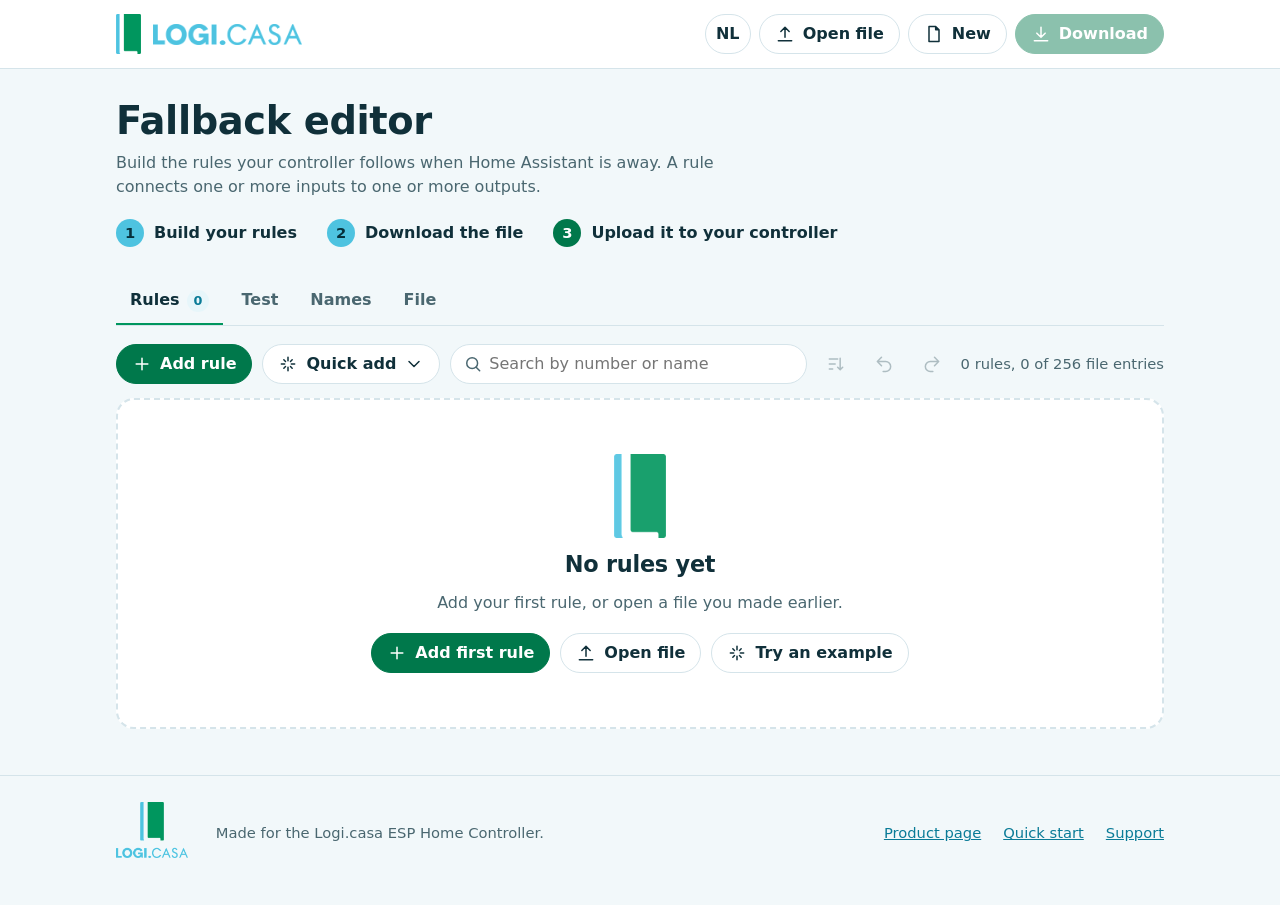
<file: docs/index.html>
<!doctype html>
<html lang="en">
<head>
<meta charset="utf-8">
<meta name="viewport" content="width=device-width, initial-scale=1">
<meta name="color-scheme" content="light dark">
<meta name="theme-color" content="#4EC3E0">
<meta name="description" content="Build the offline fallback rules for your Logi.casa ESP Home Controller: choose which input switches which output, then download the file.">
<title>Fallback editor – Logi.casa</title>
<link rel="icon" type="image/png" href="[data-uri]">
<style>
:root{
  --blue:#4EC3E0; --green:#00965E;
  --blue-strong:#0A7B97; --green-strong:#00784B; --on-strong:#fff;
  --blue-ink:#0A7B97; --green-ink:#007A4D;
  --blue-tint:#E7F6FA; --green-tint:#E5F5EE;
  --ink:#10303A; --ink-2:#4A6770; --line:#D5E4EA; --bg:#F2F8FA; --surface:#fff;
  --warn:#8A5300; --warn-tint:#FFF3DC; --err:#B42525; --err-tint:#FDEAEA;
  --shadow:0 1px 2px rgba(16,48,58,.06),0 6px 20px rgba(16,48,58,.05);
  --radius:18px;
  --font:"Futura","Futura PT","Century Gothic","Avenir Next","Avenir","Trebuchet MS",system-ui,-apple-system,"Segoe UI",sans-serif;
}
@media (prefers-color-scheme:dark){
  :root{
    --blue-strong:#4EC3E0; --green-strong:#2FBF86; --on-strong:#04222B;
    --blue-ink:#7FD6EC; --green-ink:#5BD8A6;
    --blue-tint:#0F2E38; --green-tint:#0B2D24;
    --ink:#E7F4F7; --ink-2:#9CB8C1; --line:#25444D; --bg:#0A171C; --surface:#10252C;
    --warn:#F2B654; --warn-tint:#33260C; --err:#FF8E8E; --err-tint:#3A1616;
    --shadow:0 1px 2px rgba(0,0,0,.4),0 6px 20px rgba(0,0,0,.25);
  }
}
*{box-sizing:border-box}
[hidden]{display:none!important}
html{-webkit-text-size-adjust:100%;scroll-padding-top:84px}
body{margin:0;background:var(--bg);color:var(--ink);font-family:var(--font);font-size:16px;line-height:1.5}
h1,h2,h3,p{margin:0}
h1,h2,h3{line-height:1.15;letter-spacing:-.01em}
button,input,select{font:inherit;color:inherit}
a{color:var(--blue-ink)}
.wrap{max-width:1080px;margin:0 auto;padding:0 16px}
.ic{width:1.25em;height:1.25em;fill:none;stroke:currentColor;stroke-width:1.8;stroke-linecap:round;stroke-linejoin:round;flex:none}
:focus-visible{outline:3px solid var(--blue);outline-offset:2px;border-radius:8px}

/* header */
.top{position:sticky;top:0;z-index:30;background:var(--surface);border-bottom:1px solid var(--line)}
.top .wrap{display:flex;align-items:center;gap:8px;min-height:68px}
.brand{display:flex;align-items:center;gap:12px;margin-right:auto;text-decoration:none}
.brand .mark{height:40px;width:auto;display:block}
.brand .word{height:21px;width:auto;display:block}
.btn{display:inline-flex;align-items:center;justify-content:center;gap:8px;min-height:40px;padding:0 15px;border:1.5px solid var(--line);border-radius:999px;background:var(--surface);color:var(--ink);font-weight:600;cursor:pointer;text-decoration:none;transition:border-color .15s,background-color .15s}
.btn:hover{border-color:var(--blue)}
.btn.primary{background:var(--green-strong);border-color:var(--green-strong);color:var(--on-strong)}
.btn.primary:hover{filter:brightness(1.08)}
.btn[disabled],.btn[aria-disabled=true]{opacity:.45;cursor:not-allowed;filter:none}
.btn.small{min-height:34px;padding:0 12px;font-size:.92rem}
.lang{min-width:46px;padding:0 10px}

/* intro */
.intro{padding:30px 0 6px}
.intro h1{font-size:clamp(1.75rem,3.4vw,2.4rem);font-weight:700}
.intro p{max-width:62ch;color:var(--ink-2);margin-top:8px}
.steps{display:flex;flex-wrap:wrap;gap:10px 30px;list-style:none;margin:20px 0 0;padding:0;counter-reset:s}
.steps li{display:flex;align-items:center;gap:10px;font-weight:600}
.steps li::before{counter-increment:s;content:counter(s);display:grid;place-items:center;width:28px;height:28px;border-radius:50%;background:var(--blue);color:#06303B;font-weight:700;font-size:.92rem}
.steps li:last-child::before{background:var(--green-strong);color:var(--on-strong)}

/* tabs */
.tabs{display:flex;gap:4px;margin:24px 0 18px;border-bottom:1.5px solid var(--line);overflow-x:auto}
.tab{appearance:none;background:none;border:0;padding:11px 14px;font-weight:600;color:var(--ink-2);cursor:pointer;border-bottom:3px solid transparent;margin-bottom:-1.5px;white-space:nowrap}
.tab:hover{color:var(--ink)}
.tab[aria-selected=true]{color:var(--ink);border-bottom-color:var(--green)}
.badge{display:inline-grid;place-items:center;min-width:22px;height:22px;padding:0 7px;border-radius:11px;background:var(--blue-tint);color:var(--blue-ink);font-size:.8rem;margin-left:7px}

/* toolbar */
.toolbar{display:flex;flex-wrap:wrap;align-items:center;gap:10px;margin-bottom:14px}
.toolbar .grow{flex:1 1 220px;min-width:0}
.search{position:relative;display:block}
.search .ic{position:absolute;left:13px;top:50%;transform:translateY(-50%);color:var(--ink-2);pointer-events:none}
.search input{width:100%;min-height:40px;padding:0 14px 0 38px;border-radius:999px;border:1.5px solid var(--line);background:var(--surface)}
.count{color:var(--ink-2);font-size:.92rem;margin-left:auto}
.menu{position:relative}
.menu summary{list-style:none}
.menu summary::-webkit-details-marker{display:none}
.menu-pop{position:absolute;z-index:10;top:calc(100% + 6px);left:0;min-width:300px;max-width:calc(100vw - 32px);background:var(--surface);border:1px solid var(--line);border-radius:14px;box-shadow:var(--shadow);padding:6px}
.menu-pop button{display:block;width:100%;text-align:left;border:0;background:none;padding:10px 12px;border-radius:10px;cursor:pointer}
.menu-pop button:hover{background:var(--bg)}

/* checks */
.checks{margin-bottom:14px;border-radius:14px;border:1px solid var(--line);background:var(--surface);overflow:hidden}
.checks.ok{display:flex;align-items:center;gap:10px;padding:10px 14px;color:var(--green-ink);font-weight:600}
.checks summary{display:flex;align-items:center;gap:10px;padding:11px 14px;cursor:pointer;font-weight:600}
.checks.has-err{border-color:var(--err);background:var(--err-tint)}
.checks.has-warn{border-color:#E0B25A;background:var(--warn-tint)}
.checks.has-err summary{color:var(--err)}
.checks.has-warn summary{color:var(--warn)}
.checks ul{list-style:none;margin:0;padding:0 14px 12px}
.checks li button{border:0;background:none;padding:5px 0;text-align:left;cursor:pointer;color:var(--ink);text-decoration:underline;text-underline-offset:3px}

/* rule cards */
.rules{display:grid;gap:14px}
.rule{background:var(--surface);border:1px solid var(--line);border-radius:var(--radius);padding:10px 14px 14px;display:grid;grid-template-columns:minmax(0,1fr) 44px minmax(0,1fr);box-shadow:var(--shadow)}
.rule.flash{animation:flash 1.2s ease-out}
@keyframes flash{0%{box-shadow:0 0 0 4px var(--blue)}100%{box-shadow:var(--shadow)}}
.rule-top{grid-column:1/-1;display:flex;align-items:center;justify-content:space-between;margin-bottom:6px}
.rule-n{font-weight:700;color:var(--ink-2);font-size:.95rem;padding-left:4px}
.tools{display:flex;gap:2px}
.icon-btn{width:38px;height:38px;display:grid;place-items:center;border-radius:50%;border:0;background:none;color:var(--ink-2);cursor:pointer}
.icon-btn:hover{background:var(--bg);color:var(--ink)}
.half{border-radius:14px;padding:12px 14px 15px;border-left:7px solid;display:flex;flex-direction:column;gap:11px;min-width:0}
.half.in{background:var(--blue-tint);border-color:var(--blue)}
.half.out{background:var(--green-tint);border-color:var(--green)}
.half-h{font-weight:700;color:var(--blue-ink)}
.half.out .half-h{color:var(--green-ink)}
.link{display:grid;place-items:center;color:var(--ink-2)}
.link .ic{width:1.6em;height:1.6em}
.pick{display:flex;align-items:center;justify-content:space-between;gap:10px;width:100%;padding:10px 14px;border:1.5px solid var(--line);border-radius:12px;background:var(--surface);cursor:pointer;text-align:left}
.in .pick:hover{border-color:var(--blue)}
.out .pick:hover{border-color:var(--green)}
.pick-text{display:flex;flex-direction:column;min-width:0}
.pick-text b{font-size:1.05rem}
.pick-text small{color:var(--ink-2);overflow:hidden;text-overflow:ellipsis;white-space:nowrap}
.seg{display:flex;flex-wrap:wrap;gap:6px}
.seg-btn{display:inline-flex;align-items:center;gap:7px;padding:8px 12px;border-radius:11px;border:1.5px solid var(--line);background:var(--surface);cursor:pointer;font-size:.93rem;font-weight:600;line-height:1.2}
.in .seg-btn:hover{border-color:var(--blue)}
.out .seg-btn:hover{border-color:var(--green)}
.in .seg-btn[aria-pressed=true]{background:var(--blue-strong);border-color:var(--blue-strong);color:var(--on-strong)}
.out .seg-btn[aria-pressed=true]{background:var(--green-strong);border-color:var(--green-strong);color:var(--on-strong)}
.hint{color:var(--ink-2);font-size:.9rem;max-width:46ch}
.dur{display:flex;align-items:center;gap:8px;flex-wrap:wrap}
.dur label{display:flex;align-items:center;gap:8px;font-weight:600}
.dur input,.dur select{min-height:40px;border:1.5px solid var(--line);border-radius:10px;background:var(--surface);padding:0 10px}
.dur input{width:96px}
@media(max-width:760px){
  .rule{grid-template-columns:minmax(0,1fr)}
  .link{height:34px}
  .link .ic{transform:rotate(90deg)}
}

/* empty */
.empty{display:grid;justify-items:center;gap:14px;text-align:center;padding:54px 16px;border:2px dashed var(--line);border-radius:var(--radius);background:var(--surface)}
.empty img{height:84px;width:auto;opacity:.9}
.empty h2{font-size:1.4rem}
.empty p{color:var(--ink-2);max-width:42ch}
.empty .row{display:flex;flex-wrap:wrap;gap:10px;justify-content:center;margin-top:4px}

/* panels (names/file/test) */
.panel{background:var(--surface);border:1px solid var(--line);border-radius:var(--radius);padding:18px;box-shadow:var(--shadow)}
.panel h2{font-size:1.25rem;margin-bottom:6px}
.panel > p{color:var(--ink-2);max-width:64ch}
.cols{display:grid;grid-template-columns:1fr 1fr;gap:16px;margin-top:16px}
@media(max-width:820px){.cols{grid-template-columns:1fr}}
.col{border-radius:14px;padding:14px;border-left:7px solid}
.col.in{background:var(--blue-tint);border-color:var(--blue)}
.col.out{background:var(--green-tint);border-color:var(--green)}
.col h3{font-size:1.05rem;margin-bottom:10px}
.col.in h3{color:var(--blue-ink)}
.col.out h3{color:var(--green-ink)}

/* names */
.name-grid{display:grid;gap:8px}
.name-row{display:flex;align-items:center;gap:10px}
.name-n{flex:none;width:34px;text-align:right;font-weight:700;color:var(--ink-2);font-variant-numeric:tabular-nums}
.name-row input{flex:1;min-width:0;min-height:38px;border-radius:10px;border:1.5px solid var(--line);background:var(--surface);padding:0 11px}
.name-row input::placeholder{color:var(--ink-2);opacity:.6}

/* test */
.sim-tiles{display:grid;grid-template-columns:repeat(auto-fill,minmax(150px,1fr));gap:10px}
.sim-in{display:flex;gap:6px}
.sim-btn{flex:1;min-width:0;display:flex;flex-direction:column;align-items:flex-start;gap:2px;padding:11px 12px;border-radius:14px;border:2px solid var(--line);background:var(--surface);cursor:pointer;touch-action:manipulation;user-select:none;-webkit-user-select:none;text-align:left}
.sim-btn b{display:flex;align-items:center;gap:7px}
.sim-btn small{color:var(--ink-2);overflow:hidden;text-overflow:ellipsis;white-space:nowrap;max-width:100%;min-height:1.3em}
.sim-btn[aria-pressed=true]{background:var(--blue-strong);border-color:var(--blue-strong);color:var(--on-strong)}
.sim-btn[aria-pressed=true] small{color:inherit;opacity:.85}
.sim-mode{width:38px;border-radius:12px;border:1.5px solid var(--line);background:var(--surface);color:var(--ink-2);cursor:pointer;display:grid;place-items:center}
.sim-mode[aria-pressed=true]{color:var(--blue-ink);border-color:var(--blue)}
.lamp{display:flex;align-items:center;gap:11px;padding:11px 12px;border-radius:14px;border:2px solid var(--line);background:var(--surface);min-height:66px}
.bulb{flex:none;display:grid;place-items:center;width:40px;height:40px;border-radius:50%;border:2px solid var(--line);color:var(--ink-2);transition:background-color .15s,box-shadow .2s}
.lamp.on{border-color:var(--green)}
.lamp.on .bulb{background:var(--green);border-color:var(--green);color:#fff;box-shadow:0 0 0 6px rgba(0,150,94,.18),0 0 26px rgba(0,150,94,.55)}
.lamp b{display:block}
.lamp small{display:block;color:var(--ink-2);overflow:hidden;text-overflow:ellipsis;white-space:nowrap}
.lamp .timer{color:var(--green-ink);font-weight:600;font-variant-numeric:tabular-nums}
.note{color:var(--ink-2);font-size:.9rem;margin-top:14px}

/* file */
.file-row{display:flex;flex-wrap:wrap;gap:12px;align-items:end;margin:14px 0}
.field{display:grid;gap:5px;font-weight:600}
.field input[type=text]{min-height:40px;border:1.5px solid var(--line);border-radius:10px;background:var(--surface);padding:0 12px;min-width:220px}
.check{display:flex;align-items:center;gap:9px;font-weight:600}
.check input{width:20px;height:20px;accent-color:var(--green-strong)}
pre.code{margin:0;max-height:440px;overflow:auto;background:#0E252C;color:#DDEFF4;border-radius:14px;padding:16px;font:13px/1.55 ui-monospace,SFMono-Regular,Menlo,Consolas,monospace;tab-size:2}
.meta{color:var(--ink-2);font-size:.92rem}

/* dialogs */
dialog{border:0;border-radius:22px;padding:0;width:min(760px,calc(100vw - 24px));max-height:calc(100vh - 32px);background:var(--surface);color:var(--ink);box-shadow:0 24px 70px rgba(0,0,0,.35);overflow:hidden}
dialog[open]{display:flex;flex-direction:column}
dialog::backdrop{background:rgba(6,26,32,.6)}
.dlg-head{display:flex;align-items:center;justify-content:space-between;gap:12px;padding:16px 16px 6px 22px}
.dlg-head h2{font-size:1.3rem}
.dlg-body{padding:6px 22px 22px;overflow:auto}
.dlg-sub{color:var(--ink-2);padding:0 22px 4px}
#picker.in .dlg-head{border-top:7px solid var(--blue)}
#picker.out .dlg-head{border-top:7px solid var(--green)}
.tiles{display:grid;grid-template-columns:repeat(auto-fill,minmax(86px,1fr));gap:8px}
.tile{position:relative;display:flex;flex-direction:column;align-items:flex-start;gap:1px;min-height:62px;padding:8px 10px;border-radius:12px;border:1.5px solid var(--line);background:var(--surface);cursor:pointer;text-align:left}
.tile b{font-size:1.15rem;font-variant-numeric:tabular-nums}
.tile small{color:var(--ink-2);max-width:100%;overflow:hidden;text-overflow:ellipsis;white-space:nowrap;font-size:.78rem}
.in .tile:hover{border-color:var(--blue)}
.out .tile:hover{border-color:var(--green)}
.in .tile[aria-pressed=true]{background:var(--blue-strong);border-color:var(--blue-strong);color:var(--on-strong)}
.out .tile[aria-pressed=true]{background:var(--green-strong);border-color:var(--green-strong);color:var(--on-strong)}
.tile[aria-pressed=true] small{color:inherit}
.tile .used{position:absolute;top:6px;right:7px;font-style:normal;font-size:.72rem;font-weight:700;color:var(--ink-2)}
.tile[aria-pressed=true] .used{color:inherit}
.dl-steps{margin:8px 0 0;padding-left:22px;display:grid;gap:14px}
.ip-row{display:flex;flex-wrap:wrap;gap:10px;margin-top:8px}
.ip-row input{min-height:42px;border:1.5px solid var(--line);border-radius:12px;background:var(--surface);padding:0 12px;width:210px}
.dlg-actions{display:flex;justify-content:flex-end;margin-top:20px}

/* toast + drop */
.toast{position:fixed;left:50%;bottom:20px;transform:translateX(-50%);z-index:60;display:flex;align-items:center;gap:14px;max-width:calc(100vw - 24px);padding:12px 14px 12px 18px;background:#0E252C;color:#fff;border-radius:14px;box-shadow:0 10px 34px rgba(0,0,0,.35)}
.toast button{border:0;background:none;color:var(--blue);font-weight:700;cursor:pointer;padding:4px 6px}
.drop{position:fixed;inset:0;z-index:70;display:grid;place-items:center;background:rgba(78,195,224,.88);color:#04222B;font-size:1.6rem;font-weight:700;text-align:center;padding:20px}


/* rule groups */
.rule-top{gap:10px}
.rule-name{flex:1;min-width:0;border:0;border-bottom:1.5px dashed var(--line);background:transparent;padding:6px 4px;font-weight:700;font-size:1.05rem;border-radius:0}
.rule-name:hover{border-bottom-color:var(--blue)}
.rule-name::placeholder{color:var(--ink-2);opacity:.55;font-weight:500}
.rule-name:focus-visible{border-radius:6px}
.expands{color:var(--ink-2);font-size:.85rem;white-space:nowrap}
.chips{display:flex;flex-wrap:wrap;gap:6px;align-items:center}
.chip{display:inline-flex;align-items:center;gap:6px;max-width:100%;background:var(--surface);border:1.5px solid var(--line);border-radius:999px;padding:3px 4px 3px 11px;font-size:.93rem}
.chip small{color:var(--ink-2);max-width:13ch;overflow:hidden;text-overflow:ellipsis;white-space:nowrap}
.chip button{width:24px;height:24px;display:grid;place-items:center;border:0;background:none;border-radius:50%;cursor:pointer;color:var(--ink-2)}
.chip button .ic{width:.95em;height:.95em}
.chip button:hover{background:var(--bg);color:var(--ink)}
.chip.more{padding:5px 11px;cursor:pointer;font-weight:700}
.in .chip{border-color:var(--blue)}
.out .chip{border-color:var(--green)}
.chip-add{min-height:34px}
#picker{width:min(900px,calc(100vw - 24px))}
.blk{margin-bottom:16px}
.blk-h{display:flex;align-items:center;gap:10px;margin-bottom:8px;flex-wrap:wrap}
.blk-h h3{font-size:1.05rem}
.blk-r{color:var(--ink-2);font-size:.9rem;margin-right:auto}
#picker .tiles{grid-template-columns:repeat(8,minmax(0,1fr))}
#picker .tile{min-height:58px}
@media(max-width:600px){#picker .tiles{grid-template-columns:repeat(4,minmax(0,1fr))}}
.pick-foot{display:flex;align-items:center;gap:10px;padding:12px 22px;border-top:1px solid var(--line);background:var(--surface)}
.pick-foot .sc{margin-right:auto;font-weight:600}
.name-blk{margin-bottom:14px}
.name-blk h4{margin:0 0 8px;font-size:.98rem}
.name-blk h4 span{color:var(--ink-2);font-weight:400;font-size:.88rem;margin-left:6px}

/* footer */
.foot{margin-top:46px;padding:26px 0 40px;border-top:1px solid var(--line);color:var(--ink-2);font-size:.92rem}
.foot .wrap{display:flex;flex-wrap:wrap;align-items:center;gap:14px 28px}
.foot img{height:56px;width:auto}
.foot nav{display:flex;flex-wrap:wrap;gap:6px 22px;margin-left:auto}

@media(max-width:640px){
  .brand .word{display:none}
  .top .btn .lbl{display:none}
  .top .btn{padding:0 12px}
  .count{margin-left:0}
  .foot nav{margin-left:0}
}
@media(prefers-reduced-motion:reduce){
  *{animation:none!important;transition:none!important}
}
</style>
</head>
<body>

<svg width="0" height="0" style="position:absolute" aria-hidden="true">
  <defs>
    <symbol id="i-plus" viewBox="0 0 24 24"><path d="M12 5v14M5 12h14"/></symbol>
    <symbol id="i-trash" viewBox="0 0 24 24"><path d="M4 7h16M10 11v6M14 11v6M6 7l1 13h10l1-13M9 7V4h6v3"/></symbol>
    <symbol id="i-copy" viewBox="0 0 24 24"><rect x="9" y="9" width="11" height="11" rx="2"/><path d="M15 9V6a2 2 0 0 0-2-2H6a2 2 0 0 0-2 2v7a2 2 0 0 0 2 2h3"/></symbol>
    <symbol id="i-open" viewBox="0 0 24 24"><path d="M12 16V4M7 9l5-5 5 5M4 20h16"/></symbol>
    <symbol id="i-download" viewBox="0 0 24 24"><path d="M12 4v12M7 11l5 5 5-5M4 20h16"/></symbol>
    <symbol id="i-file" viewBox="0 0 24 24"><path d="M6 3h8l4 4v14H6zM14 3v4h4"/></symbol>
    <symbol id="i-arrow" viewBox="0 0 24 24"><path d="M5 12h14M13 6l6 6-6 6"/></symbol>
    <symbol id="i-chevron" viewBox="0 0 24 24"><path d="M6 9l6 6 6-6"/></symbol>
    <symbol id="i-bulb" viewBox="0 0 24 24"><path d="M9 18h6M10 21h4M12 3a6 6 0 0 0-3.5 10.9c.6.5 1 1.2 1 2.1h5c0-.9.4-1.6 1-2.1A6 6 0 0 0 12 3z"/></symbol>
    <symbol id="i-bulb-on" viewBox="0 0 24 24"><path d="M9 18h6M10 21h4M12 3a6 6 0 0 0-3.5 10.9c.6.5 1 1.2 1 2.1h5c0-.9.4-1.6 1-2.1A6 6 0 0 0 12 3z" fill="currentColor"/></symbol>
    <symbol id="i-timer" viewBox="0 0 24 24"><circle cx="12" cy="13.5" r="7"/><path d="M12 13.5V10M9.5 3h5"/></symbol>
    <symbol id="i-swap" viewBox="0 0 24 24"><path d="M7 7h13M16 3l4 4-4 4M17 17H4M8 13l-4 4 4 4"/></symbol>
    <symbol id="i-switch" viewBox="0 0 24 24"><rect x="2" y="7.5" width="20" height="9" rx="4.5"/><circle cx="16.5" cy="12" r="2.2" fill="currentColor"/></symbol>
    <symbol id="i-press" viewBox="0 0 24 24"><path d="M12 4v9M8 9.5l4 4 4-4M5 19h14"/></symbol>
    <symbol id="i-release" viewBox="0 0 24 24"><path d="M12 14V5M8 8.5l4-4 4 4M5 19h14"/></symbol>
    <symbol id="i-on" viewBox="0 0 24 24"><path d="M12 3v8M7.2 6.6a8 8 0 1 0 9.6 0"/></symbol>
    <symbol id="i-off" viewBox="0 0 24 24"><circle cx="12" cy="12" r="8"/><path d="M8 12h8"/></symbol>
    <symbol id="i-search" viewBox="0 0 24 24"><circle cx="11" cy="11" r="6.5"/><path d="M20 20l-4.2-4.2"/></symbol>
    <symbol id="i-sort" viewBox="0 0 24 24"><path d="M4 6h10M4 12h7M4 18h4M17 5v14M14 16l3 3 3-3"/></symbol>
    <symbol id="i-undo" viewBox="0 0 24 24"><path d="M9 14L4 9l5-5M4 9h10a6 6 0 0 1 0 12h-3"/></symbol>
    <symbol id="i-redo" viewBox="0 0 24 24"><path d="M15 14l5-5-5-5M20 9H10a6 6 0 0 0 0 12h3"/></symbol>
    <symbol id="i-warn" viewBox="0 0 24 24"><path d="M12 3.5l9.5 16.5h-19L12 3.5zM12 10v4.5M12 17.4v.1"/></symbol>
    <symbol id="i-check" viewBox="0 0 24 24"><path d="M5 12.5l4.5 4.5L19 7.5"/></symbol>
    <symbol id="i-close" viewBox="0 0 24 24"><path d="M6 6l12 12M18 6L6 18"/></symbol>
    <symbol id="i-external" viewBox="0 0 24 24"><path d="M14 4h6v6M20 4l-9 9M18 14v5H5V6h5"/></symbol>
    <symbol id="i-lock" viewBox="0 0 24 24"><rect x="5.5" y="11" width="13" height="9" rx="2"/><path d="M8.5 11V8a3.5 3.5 0 0 1 7 0v3"/></symbol>
    <symbol id="i-reset" viewBox="0 0 24 24"><path d="M4 12a8 8 0 1 0 2.6-5.9M4 4v5h5"/></symbol>
    <symbol id="i-sparkle" viewBox="0 0 24 24"><path d="M12 4v4M12 16v4M4 12h4M16 12h4M7 7l2 2M15 15l2 2M17 7l-2 2M9 15l-2 2"/></symbol>
  </defs>
</svg>

<header class="top">
  <div class="wrap">
    <a class="brand" href="https://www.logi.casa" target="_blank" rel="noopener" aria-label="Logi.casa">
      <img class="mark" src="[data-uri]" alt="">
      <img class="word" src="[data-uri]" alt="Logi.casa">
    </a>
    <button class="btn lang" id="langBtn" type="button"></button>
    <button class="btn" id="openBtn" type="button" data-i18n-title="btn.open"><svg class="ic"><use href="#i-open"/></svg><span class="lbl" data-i18n="btn.open"></span></button>
    <button class="btn" id="newBtn" type="button" data-i18n-title="btn.new"><svg class="ic"><use href="#i-file"/></svg><span class="lbl" data-i18n="btn.new"></span></button>
    <button class="btn primary" id="dlBtn" type="button" data-i18n-title="btn.download"><svg class="ic"><use href="#i-download"/></svg><span class="lbl" data-i18n="btn.download"></span></button>
  </div>
</header>

<main class="wrap">
  <section class="intro">
    <h1 data-i18n="app.title"></h1>
    <p data-i18n="app.tag"></p>
    <ol class="steps">
      <li data-i18n="step.1"></li>
      <li data-i18n="step.2"></li>
      <li data-i18n="step.3"></li>
    </ol>
  </section>

  <div class="tabs" role="tablist">
    <button class="tab" role="tab" data-tab="rules" aria-selected="true"><span data-i18n="tab.rules"></span><span class="badge" id="ruleBadge">0</span></button>
    <button class="tab" role="tab" data-tab="test" aria-selected="false" data-i18n="tab.test"></button>
    <button class="tab" role="tab" data-tab="names" aria-selected="false" data-i18n="tab.names"></button>
    <button class="tab" role="tab" data-tab="file" aria-selected="false" data-i18n="tab.file"></button>
  </div>

  <!-- RULES -->
  <section id="view-rules" role="tabpanel">
    <div class="toolbar">
      <button class="btn primary" id="addBtn" type="button"><svg class="ic"><use href="#i-plus"/></svg><span data-i18n="add.rule"></span></button>
      <details class="menu" id="presetMenu">
        <summary class="btn"><svg class="ic"><use href="#i-sparkle"/></svg><span data-i18n="presets"></span><svg class="ic"><use href="#i-chevron"/></svg></summary>
        <div class="menu-pop" id="presetPop"></div>
      </details>
      <label class="search grow"><svg class="ic"><use href="#i-search"/></svg><input type="search" id="search" data-i18n-ph="search.ph" aria-label="Search"></label>
      <button class="icon-btn" id="sortBtn" type="button" data-i18n-title="sort"><svg class="ic"><use href="#i-sort"/></svg></button>
      <button class="icon-btn" id="undoBtn" type="button" data-i18n-title="undo"><svg class="ic"><use href="#i-undo"/></svg></button>
      <button class="icon-btn" id="redoBtn" type="button" data-i18n-title="redo"><svg class="ic"><use href="#i-redo"/></svg></button>
      <span class="count" id="count"></span>
    </div>
    <div id="checks"></div>
    <div class="rules" id="list"></div>
    <div class="empty" id="empty" hidden>
      <img src="[data-uri]" alt="">
      <h2 data-i18n="empty.title"></h2>
      <p data-i18n="empty.text"></p>
      <div class="row">
        <button class="btn primary" id="emptyAdd" type="button"><svg class="ic"><use href="#i-plus"/></svg><span data-i18n="empty.add"></span></button>
        <button class="btn" id="emptyOpen" type="button"><svg class="ic"><use href="#i-open"/></svg><span data-i18n="btn.open"></span></button>
        <button class="btn" id="emptyExample" type="button"><svg class="ic"><use href="#i-sparkle"/></svg><span data-i18n="empty.example"></span></button>
      </div>
    </div>
  </section>

  <!-- TEST -->
  <section id="view-test" role="tabpanel" hidden>
    <div class="panel">
      <h2 data-i18n="test.title"></h2>
      <p data-i18n="test.intro"></p>
      <div style="margin-top:12px"><button class="btn small" id="simReset" type="button"><svg class="ic"><use href="#i-reset"/></svg><span data-i18n="test.reset"></span></button></div>
      <div id="simEmpty" class="note" hidden data-i18n="test.empty"></div>
      <div class="cols" id="simCols">
        <div class="col in"><h3 data-i18n="test.inputs"></h3><div class="sim-tiles" id="simIn"></div></div>
        <div class="col out"><h3 data-i18n="test.outputs"></h3><div class="sim-tiles" id="simOut"></div></div>
      </div>
      <p class="note" data-i18n="test.note"></p>
    </div>
  </section>

  <!-- NAMES -->
  <section id="view-names" role="tabpanel" hidden>
    <div class="panel">
      <h2 data-i18n="names.title"></h2>
      <p data-i18n="names.intro"></p>
      <div style="margin-top:12px"><button class="btn small" id="namesClear" type="button"><svg class="ic"><use href="#i-trash"/></svg><span data-i18n="names.clear"></span></button></div>
      <div class="cols">
        <div class="col in"><h3 data-i18n="names.inputs"></h3><div class="name-grid" id="namesIn"></div></div>
        <div class="col out"><h3 data-i18n="names.outputs"></h3><div class="name-grid" id="namesOut"></div></div>
      </div>
    </div>
  </section>

  <!-- FILE -->
  <section id="view-file" role="tabpanel" hidden>
    <div class="panel">
      <h2 data-i18n="file.title"></h2>
      <p data-i18n="file.intro"></p>
      <div class="file-row">
        <label class="field"><span data-i18n="file.name"></span><input type="text" id="fileName" autocomplete="off" spellcheck="false"></label>
        <label class="check"><input type="checkbox" id="incLabels"><span data-i18n="file.labels"></span></label>
        <button class="btn small" id="copyBtn" type="button"><svg class="ic"><use href="#i-copy"/></svg><span data-i18n="file.copy"></span></button>
      </div>
      <p class="meta" id="fileMeta" style="margin-bottom:10px"></p>
      <pre class="code" id="json" tabindex="0"></pre>
    </div>
  </section>
</main>

<footer class="foot">
  <div class="wrap">
    <a href="https://www.logi.casa" target="_blank" rel="noopener"><img src="[data-uri]" alt="Logi.casa"></a>
    <span data-i18n="foot.text"></span>
    <nav>
      <a href="https://www.logi.casa/shop/esp-home-controller/" target="_blank" rel="noopener" data-i18n="foot.product"></a>
      <a href="https://www.logi.casa/esp-home-controller-quick-start/" target="_blank" rel="noopener" data-i18n="foot.quick"></a>
      <a href="https://logi.casa/ticket/" target="_blank" rel="noopener" data-i18n="foot.support"></a>
    </nav>
  </div>
</footer>

<!-- dialogs -->
<dialog id="picker" aria-labelledby="pickerTitle">
  <div class="dlg-head"><h2 id="pickerTitle"></h2><button class="icon-btn" type="button" data-close data-i18n-title="close"><svg class="ic"><use href="#i-close"/></svg></button></div>
  <p class="dlg-sub" id="pickerSub"></p>
  <div class="dlg-body"><div id="pickerGrid"></div></div>
  <div class="pick-foot"><span class="sc" id="pickCount"></span><button class="btn small" id="pickClear" type="button" data-i18n="sel.clear"></button><button class="btn primary" type="button" data-close data-i18n="done"></button></div>
</dialog>

<dialog id="dlDialog" aria-labelledby="dlTitle">
  <div class="dlg-head"><h2 id="dlTitle" data-i18n="dl.title"></h2><button class="icon-btn" type="button" data-close data-i18n-title="close"><svg class="ic"><use href="#i-close"/></svg></button></div>
  <div class="dlg-body">
    <p id="dlSaved"></p>
    <ol class="dl-steps">
      <li><span data-i18n="dl.s1"></span>
        <div class="ip-row">
          <input id="ipInput" type="text" inputmode="decimal" autocomplete="off" spellcheck="false" placeholder="192.168.1.50" aria-label="IP">
          <a class="btn primary" id="openCtl" href="#" target="_blank" rel="noopener" aria-disabled="true"><span data-i18n="dl.open"></span><svg class="ic"><use href="#i-external"/></svg></a>
        </div>
      </li>
      <li data-i18n="dl.s2"></li>
      <li data-i18n="dl.s3"></li>
    </ol>
    <p class="note" data-i18n="dl.note"></p>
    <div class="dlg-actions"><button class="btn" type="button" data-close data-i18n="dl.done"></button></div>
  </div>
</dialog>

<div class="toast" id="toast" role="status" aria-live="polite" hidden></div>
<div class="drop" id="drop" hidden><span data-i18n="drop"></span></div>
<input type="file" id="fileInput" accept=".json,application/json" hidden>
<noscript><p style="padding:20px">This editor needs JavaScript.</p></noscript>

<script>
//<core>
const Core = (function () {
  const TRIGGERS = ['both', 'rising', 'falling'];
  const ACTIONS = ['toggle', 'on', 'off', 'on_for', 'off_for'];
  const LIMITS = { inputs: 48, outputs: 32, block: 16, rules: 256, maxSeconds: 65535, maxBytes: 32768, metaBytes: 15000, labelLen: 40, nameLen: 60 };
  const isTimer = (a) => a === 'on_for' || a === 'off_for';
  const validSeconds = (s) => Number.isInteger(s) && s >= 1 && s <= LIMITS.maxSeconds;
  const uniqSorted = (arr) => [...new Set(arr)].sort((a, b) => a - b);
  const bytesOf = (s) => new TextEncoder().encode(s).length;

  /* A "rule" in the editor (group) = several inputs, one trigger, several outputs, one action.
     The controller only knows flat rules (one input -> one output), so a group expands to
     every input x output pair. */
  function expand(groups) {
    const out = [];
    for (const g of groups) {
      for (const i of g.ins) {
        for (const o of g.outs) {
          out.push({ in: i, trigger: g.trigger, out: o, action: g.action, seconds: isTimer(g.action) ? g.seconds : null });
        }
      }
    }
    return out;
  }

  function parseRule(r) {
    if (!r || typeof r !== 'object') return null;
    if (!Number.isInteger(r.in) || r.in < 0 || r.in >= LIMITS.inputs) return null;
    if (!Number.isInteger(r.out) || r.out < 0 || r.out >= LIMITS.outputs) return null;
    if (!TRIGGERS.includes(r.trigger) || !ACTIONS.includes(r.action)) return null;
    let seconds = null;
    if (isTimer(r.action)) {
      if (!validSeconds(r.seconds)) return null;
      seconds = r.seconds;
    }
    return { in: r.in, trigger: r.trigger, out: r.out, action: r.action, seconds };
  }

  // Old files and hand-written files have no groups: merge neighbouring rules that
  // only differ in their output, so "one button switches four lights off" is one rule again.
  function fromFlat(rules) {
    const groups = [];
    for (const r of rules) {
      const last = groups[groups.length - 1];
      if (last && last.ins.length === 1 && last.ins[0] === r.in && last.trigger === r.trigger &&
          last.action === r.action && (last.seconds || 0) === (r.seconds || 0) && !last.outs.includes(r.out)) {
        last.outs.push(r.out);
      } else {
        groups.push({ name: '', ins: [r.in], trigger: r.trigger, outs: [r.out], action: r.action, seconds: r.seconds });
      }
    }
    groups.forEach((g) => { g.outs = uniqSorted(g.outs); });
    return groups;
  }

  function parseNumList(v, max) {
    if (!Array.isArray(v) || !v.length) return null;
    if (!v.every((n) => Number.isInteger(n) && n >= 0 && n < max)) return null;
    return uniqSorted(v);
  }

  function parseGroups(list) {
    if (!Array.isArray(list)) return null;
    const groups = [];
    for (const g of list) {
      if (!g || typeof g !== 'object') return null;
      const ins = parseNumList(g.in, LIMITS.inputs);
      const outs = parseNumList(g.out, LIMITS.outputs);
      if (!ins || !outs || !TRIGGERS.includes(g.trigger) || !ACTIONS.includes(g.action)) return null;
      let seconds = null;
      if (isTimer(g.action)) {
        if (!validSeconds(g.seconds)) return null;
        seconds = g.seconds;
      }
      const name = typeof g.name === 'string' ? g.name.trim().slice(0, LIMITS.nameLen) : '';
      groups.push({ name, ins, trigger: g.trigger, outs, action: g.action, seconds });
    }
    return groups;
  }

  const sig = (r) => `${r.in}|${r.trigger}|${r.out}|${r.action}|${r.seconds || 0}`;
  const sameRules = (a, b) => {
    if (a.length !== b.length) return false;
    const x = a.map(sig).sort(), y = b.map(sig).sort();
    return x.every((v, i) => v === y[i]);
  };

  function parseFile(text) {
    let data;
    try { data = JSON.parse(text); } catch (e) { return { error: 'json' }; }
    if (!data || typeof data !== 'object' || Array.isArray(data) || !Array.isArray(data.rules)) return { error: 'format' };
    const rules = [];
    let skipped = 0;
    for (const r of data.rules) {
      const p = parseRule(r);
      if (p) rules.push(p); else skipped++;
    }
    const labels = { in: {}, out: {} };
    if (data.labels && typeof data.labels === 'object' && !Array.isArray(data.labels)) {
      for (const k of ['in', 'out']) {
        const src = data.labels[k];
        if (!src || typeof src !== 'object' || Array.isArray(src)) continue;
        const max = k === 'in' ? LIMITS.inputs : LIMITS.outputs;
        for (const [n, v] of Object.entries(src)) {
          const i = Number(n);
          if (Number.isInteger(i) && i >= 0 && i < max && typeof v === 'string' && v.trim()) {
            labels[k][i] = v.trim().slice(0, LIMITS.labelLen);
          }
        }
      }
    }
    // Use the saved rule layout only when it still matches the flat rules exactly.
    let groups = null, restored = false;
    const saved = parseGroups(data.groups);
    if (saved && skipped === 0 && sameRules(expand(saved), rules)) { groups = saved; restored = true; }
    if (!groups) groups = fromFlat(rules);
    return { groups, labels, skipped, restored };
  }

  function ruleLine(r) {
    let s = `{ "in": ${r.in}, "trigger": "${r.trigger}", "out": ${r.out}, "action": "${r.action}"`;
    if (isTimer(r.action)) s += `, "seconds": ${r.seconds}`;
    return s + ' }';
  }

  function groupLine(g) {
    let s = '{ ';
    if (g.name) s += `"name": ${JSON.stringify(g.name)}, `;
    s += `"in": [${g.ins.join(', ')}], "trigger": "${g.trigger}", "out": [${g.outs.join(', ')}], "action": "${g.action}"`;
    if (isTimer(g.action)) s += `, "seconds": ${g.seconds}`;
    return s + ' }';
  }

  function labelBlock(map) {
    const keys = Object.keys(map).map(Number).sort((a, b) => a - b);
    if (!keys.length) return '{}';
    return '{\n' + keys.map((i) => `      ${JSON.stringify(String(i))}: ${JSON.stringify(map[i])}`).join(',\n') + '\n    }';
  }

  function serialize(groups, labels, withMeta) {
    const flat = expand(groups);
    let s = '{\n  "version": 1,\n  "rules": [';
    if (flat.length) s += '\n' + flat.map((r) => '    ' + ruleLine(r)).join(',\n') + '\n  ';
    s += ']';
    if (withMeta) {
      if (groups.length) s += ',\n  "groups": [\n' + groups.map((g) => '    ' + groupLine(g)).join(',\n') + '\n  ]';
      if (Object.keys(labels.in).length || Object.keys(labels.out).length) {
        s += ',\n  "labels": {\n    "in": ' + labelBlock(labels.in) + ',\n    "out": ' + labelBlock(labels.out) + '\n  }';
      }
    }
    return s + '\n}\n';
  }

  // Size of what the controller stores next to the rules (names + layout).
  function metaBytes(groups, labels) {
    const o = {};
    if (groups.length) o.groups = groups.map((g) => ({ name: g.name || undefined, in: g.ins, trigger: g.trigger, out: g.outs, action: g.action, seconds: isTimer(g.action) ? g.seconds : undefined }));
    o.labels = labels;
    return bytesOf(JSON.stringify(o));
  }

  function validate(groups, bytes, meta, withMeta) {
    const issues = [];
    groups.forEach((g, i) => {
      if (!g.ins.length) issues.push({ level: 'error', code: 'noIn', uid: g.uid, n: i + 1 });
      if (!g.outs.length) issues.push({ level: 'error', code: 'noOut', uid: g.uid, n: i + 1 });
      if (isTimer(g.action) && !validSeconds(g.seconds)) issues.push({ level: 'error', code: 'seconds', uid: g.uid, n: i + 1 });
    });
    const count = expand(groups).length;
    if (count > LIMITS.rules) issues.push({ level: 'error', code: 'tooMany', n: count, max: LIMITS.rules });
    if (bytes > LIMITS.maxBytes) issues.push({ level: 'error', code: 'tooBig', kb: (bytes / 1024).toFixed(1) });
    if (withMeta && meta > LIMITS.metaBytes) issues.push({ level: 'warn', code: 'metaBig' });
    for (let i = 0; i < groups.length; i++) {
      for (let j = i + 1; j < groups.length; j++) {
        const a = groups[i], b = groups[j];
        const sharedIn = a.ins.filter((x) => b.ins.includes(x));
        const sharedOut = a.outs.filter((x) => b.outs.includes(x));
        if (!sharedIn.length || !sharedOut.length) continue;
        const same = a.trigger === b.trigger && a.action === b.action && (a.seconds || 0) === (b.seconds || 0);
        if (same) {
          issues.push({ level: 'warn', code: 'dup', uid: b.uid, a: i + 1, b: j + 1 });
        } else if (a.trigger === b.trigger || a.trigger === 'both' || b.trigger === 'both') {
          issues.push({ level: 'warn', code: 'overlap', uid: b.uid, a: i + 1, b: j + 1, in: sharedIn[0] + 1, out: sharedOut[0] + 1 });
        }
      }
    }
    return issues;
  }

  // Mirrors the controller: same triggers, same actions, same timer handling.
  class Sim {
    constructor(rules) { this.rules = rules; this.reset(); }
    reset() {
      this.inputs = new Array(LIMITS.inputs).fill(false);
      this.outputs = new Array(LIMITS.outputs).fill(false);
      this.timers = new Map();
    }
    setInput(i, state, now) {
      if (this.inputs[i] === state) return false;
      this.inputs[i] = state;
      for (const r of this.rules) {
        if (r.in !== i) continue;
        if (r.trigger === 'rising' && !state) continue;
        if (r.trigger === 'falling' && state) continue;
        this.run(r, now);
      }
      return true;
    }
    run(r, now) {
      const o = r.out;
      this.timers.delete(o);
      switch (r.action) {
        case 'toggle': this.outputs[o] = !this.outputs[o]; break;
        case 'on': this.outputs[o] = true; break;
        case 'off': this.outputs[o] = false; break;
        case 'on_for': this.outputs[o] = true; this.timers.set(o, { end: now + r.seconds * 1000, target: false }); break;
        case 'off_for': this.outputs[o] = false; this.timers.set(o, { end: now + r.seconds * 1000, target: true }); break;
      }
    }
    tick(now) {
      let changed = false;
      for (const [o, t] of this.timers) {
        if (now >= t.end) { this.outputs[o] = t.target; this.timers.delete(o); changed = true; }
      }
      return changed;
    }
  }

  return { TRIGGERS, ACTIONS, LIMITS, isTimer, validSeconds, expand, fromFlat, parseFile, serialize, metaBytes, validate, Sim };
})();
//</core>
</script>

<script>
(function () {
'use strict';

/* ---------- translations ---------- */
const I18N = {
  en: {
    'app.title': 'Fallback editor',
    'app.tag': 'Build the rules your controller follows when Home Assistant is away. A rule connects one or more inputs to one or more outputs.',
    'step.1': 'Build your rules', 'step.2': 'Download the file', 'step.3': 'Upload it to your controller',
    'btn.open': 'Open file', 'btn.new': 'New', 'btn.download': 'Download',
    'tab.rules': 'Rules', 'tab.test': 'Test', 'tab.names': 'Names', 'tab.file': 'File',
    'add.rule': 'Add rule', 'presets': 'Quick add', 'search.ph': 'Search by number or name',
    'sort': 'Sort by input', 'undo': 'Undo', 'redo': 'Redo', 'close': 'Close',
    'preset.switch': 'Wall switch toggles a light', 'preset.push': 'Push button toggles a light',
    'preset.twoin': 'One light, several switches',
    'preset.hold': 'Light is on while the button is held', 'preset.timer': 'Light on for a set time',
    'preset.alloff': 'One button switches several lights off',
    'rule': 'Rule', 'rule.name.ph': 'Name this rule (optional)', 'when': 'When', 'then': 'Then',
    'input': 'Input', 'output': 'Output',
    'in.choose': 'Choose inputs', 'in.change': 'Add or remove', 'out.choose': 'Choose outputs', 'out.change': 'Add or remove',
    'remove': 'Remove', 'multi.in': 'Any of these inputs triggers the rule.', 'multi.out': 'Every one of these outputs gets the action.',
    'trigger.both': 'Switch changes', 'trigger.rising': 'Button pressed', 'trigger.falling': 'Button released',
    'hint.both': 'Reacts to every change, on and off. Made for wall switches.',
    'hint.rising': 'Reacts when the input becomes active. Made for push buttons.',
    'hint.falling': 'Reacts when the input becomes inactive again.',
    'action.toggle': 'Toggle', 'action.on': 'Switch on', 'action.off': 'Switch off', 'action.on_for': 'On for…', 'action.off_for': 'Off for…',
    'ahint.toggle': 'Flips the output: on becomes off, off becomes on.',
    'ahint.on': 'Switches the output on.', 'ahint.off': 'Switches the output off.',
    'ahint.on_for': 'Switches on, then off again after this time. Triggering again restarts the time.',
    'ahint.off_for': 'Switches off, then on again after this time. Triggering again restarts the time.',
    'time': 'Time', 'unit': 'Unit', 'unit.s': 'seconds', 'unit.min': 'minutes', 'unit.h': 'hours',
    'dup': 'Duplicate', 'del': 'Delete', 'deleted': 'Rule deleted.', 'undo.do': 'Undo',
    'expands': '{n} in file',
    'count': '{n} rules, {f} of {max} file entries',
    'checks.ok': 'No problems found.', 'checks.err': '{n} to fix before you can download', 'checks.warn': '{n} to look at',
    'issue.noIn': 'Rule {n}: choose at least one input.',
    'issue.noOut': 'Rule {n}: choose at least one output.',
    'issue.seconds': 'Rule {n}: set a time between 1 second and 18 hours.',
    'issue.tooMany': 'A controller stores at most {max} file entries (every input and output pair counts as one). You have {n}.',
    'issue.tooBig': 'The file is {kb} KB and the controller accepts at most 32 KB. Remove rules or leave out the names.',
    'issue.metaBig': 'The names and rule layout are too large for the controller to keep. The rules still work, but names will be missing when you download from the controller.',
    'issue.dup': 'Rules {a} and {b} are identical.',
    'issue.overlap': 'Rules {a} and {b} both react to input {in} and control output {out}. They run one after the other.',
    'empty.title': 'No rules yet', 'empty.text': 'Add your first rule, or open a file you made earlier.',
    'empty.add': 'Add first rule', 'empty.example': 'Try an example',
    'pick.inputs': 'Choose inputs', 'pick.outputs': 'Choose outputs',
    'pick.sub.in': 'Tap to select. Inputs come in blocks of 16, like on the controller.',
    'pick.sub.out': 'Tap to select. Outputs come in blocks of 16, like on the controller.',
    'block': 'Block {n}', 'range.in': 'Inputs {a} to {b}', 'range.out': 'Outputs {a} to {b}',
    'sel.block': 'Select block', 'sel.none': 'Clear block', 'sel.clear': 'Clear all', 'sel.count': '{n} selected', 'done': 'Done',
    'used': 'used in {n} other rules',
    'test.title': 'Try your rules', 'test.intro': 'Press the blue inputs and watch the green outputs, the way the controller reacts while Home Assistant is away.',
    'test.reset': 'Reset test', 'test.empty': 'Add rules first, then test them here.',
    'test.inputs': 'Inputs', 'test.outputs': 'Outputs',
    'test.mode': 'Behaves like a switch', 'test.left': '{s} s left',
    'test.note': 'Outputs start switched off. The test follows the same rules as the controller, but timing can differ by a fraction of a second.',
    'names.title': 'Names', 'names.intro': 'Give your inputs and outputs a name, such as “Hallway switch”. The names show up in your rules.',
    'names.inputs': 'Inputs', 'names.outputs': 'Outputs', 'names.ph': 'Name', 'names.clear': 'Clear all names',
    'file.title': 'Your fallback file', 'file.intro': 'This is the file you upload to the controller. You can also open it later to change it.',
    'file.name': 'File name', 'file.labels': 'Save names and rule layout in the file', 'file.copy': 'Copy',
    'file.copied': 'Copied.', 'file.meta': '{n} rules, {f} file entries, {kb} KB',
    'file.labelsHint': 'The controller stores them with the rules, so you can download and edit them later.',
    'dl.title': 'Your file is ready', 'dl.saved': 'Saved as {name}. Now put it on your controller:',
    'dl.s1': 'Enter the IP address of your controller (you can find it in Home Assistant).',
    'dl.open': 'Open controller page',
    'dl.s2': 'Log in with user name admin. The first time, you choose a password.',
    'dl.s3': 'Choose the file and press Upload.',
    'dl.note': 'This editor only opens the page of your controller. Your file stays on your computer until you upload it there.',
    'dl.done': 'Done',
    'opened': 'Opened {name}: {n} rules.', 'skipped': '{k} entries could not be read and were skipped.',
    'regrouped': 'The saved layout did not match the rules, so rules were grouped automatically.',
    'err.json': 'This file is not valid JSON.', 'err.format': 'This does not look like a fallback file.',
    'err.empty': 'Add a rule first.', 'err.fix': 'Fix the problems first.',
    'new.done': 'Started a new, empty file.', 'sorted': 'Sorted by input.',
    'restored': 'Restored your unsaved work.', 'startover': 'Start over',
    'drop': 'Drop your fallback file here',
    'leave': 'You have changes that are not downloaded yet.',
    'foot.text': 'Made for the Logi.casa ESP Home Controller.',
    'foot.product': 'Product page', 'foot.quick': 'Quick start', 'foot.support': 'Support',
    'example.groups': ['Hallway light', 'Kitchen light (2 switches)', 'Light on while held', 'Light off when released', 'Timer light', 'Pause light', 'All lights off'],
    'example.labelsIn': { 0: 'Hallway switch', 1: 'Kitchen switch', 2: 'Hold button', 3: 'Timer button', 4: 'Pause button', 5: 'All-off button', 7: 'Kitchen switch 2' },
    'example.labelsOut': { 0: 'Hallway', 1: 'Kitchen', 2: 'Stairs', 3: 'Office', 4: 'Terrace' }
  },
  nl: {
    'app.title': 'Fallback-editor',
    'app.tag': 'Bouw de regels die je controller volgt wanneer Home Assistant wegvalt. Een regel koppelt één of meer ingangen aan één of meer uitgangen.',
    'step.1': 'Bouw je regels', 'step.2': 'Download het bestand', 'step.3': 'Upload het naar je controller',
    'btn.open': 'Bestand openen', 'btn.new': 'Nieuw', 'btn.download': 'Downloaden',
    'tab.rules': 'Regels', 'tab.test': 'Testen', 'tab.names': 'Namen', 'tab.file': 'Bestand',
    'add.rule': 'Regel toevoegen', 'presets': 'Snel toevoegen', 'search.ph': 'Zoek op nummer of naam',
    'sort': 'Sorteren op ingang', 'undo': 'Ongedaan maken', 'redo': 'Opnieuw', 'close': 'Sluiten',
    'preset.switch': 'Wandschakelaar schakelt een lamp om', 'preset.push': 'Drukknop schakelt een lamp om',
    'preset.twoin': 'Eén lamp, meerdere schakelaars',
    'preset.hold': 'Lamp brandt zolang de knop ingedrukt is', 'preset.timer': 'Lamp aan gedurende een vaste tijd',
    'preset.alloff': 'Eén knop zet meerdere lampen uit',
    'rule': 'Regel', 'rule.name.ph': 'Geef deze regel een naam (optioneel)', 'when': 'Wanneer', 'then': 'Dan',
    'input': 'Ingang', 'output': 'Uitgang',
    'in.choose': 'Kies ingangen', 'in.change': 'Toevoegen of verwijderen', 'out.choose': 'Kies uitgangen', 'out.change': 'Toevoegen of verwijderen',
    'remove': 'Verwijderen', 'multi.in': 'Elk van deze ingangen activeert de regel.', 'multi.out': 'Al deze uitgangen krijgen de actie.',
    'trigger.both': 'Schakelaar wijzigt', 'trigger.rising': 'Knop ingedrukt', 'trigger.falling': 'Knop losgelaten',
    'hint.both': 'Reageert op elke wijziging, aan én uit. Bedoeld voor wandschakelaars.',
    'hint.rising': 'Reageert zodra de ingang actief wordt. Bedoeld voor drukknoppen.',
    'hint.falling': 'Reageert zodra de ingang weer inactief wordt.',
    'action.toggle': 'Omschakelen', 'action.on': 'Aanzetten', 'action.off': 'Uitzetten', 'action.on_for': 'Aan gedurende…', 'action.off_for': 'Uit gedurende…',
    'ahint.toggle': 'Draait de uitgang om: aan wordt uit, uit wordt aan.',
    'ahint.on': 'Zet de uitgang aan.', 'ahint.off': 'Zet de uitgang uit.',
    'ahint.on_for': 'Zet aan en na deze tijd weer uit. Opnieuw triggeren start de tijd opnieuw.',
    'ahint.off_for': 'Zet uit en na deze tijd weer aan. Opnieuw triggeren start de tijd opnieuw.',
    'time': 'Duur', 'unit': 'Eenheid', 'unit.s': 'seconden', 'unit.min': 'minuten', 'unit.h': 'uren',
    'dup': 'Dupliceren', 'del': 'Verwijderen', 'deleted': 'Regel verwijderd.', 'undo.do': 'Ongedaan maken',
    'expands': '{n} in bestand',
    'count': '{n} regels, {f} van {max} bestandsregels',
    'checks.ok': 'Geen problemen gevonden.', 'checks.err': '{n} op te lossen voor je kunt downloaden', 'checks.warn': '{n} om na te kijken',
    'issue.noIn': 'Regel {n}: kies minstens één ingang.',
    'issue.noOut': 'Regel {n}: kies minstens één uitgang.',
    'issue.seconds': 'Regel {n}: stel een duur in tussen 1 seconde en 18 uur.',
    'issue.tooMany': 'Een controller bewaart maximaal {max} bestandsregels (elk paar ingang en uitgang telt als één). Je hebt er {n}.',
    'issue.tooBig': 'Het bestand is {kb} KB en de controller aanvaardt maximaal 32 KB. Verwijder regels of laat de namen weg.',
    'issue.metaBig': 'De namen en de opbouw van je regels zijn te groot om op de controller te bewaren. De regels werken wel, maar namen ontbreken als je van de controller downloadt.',
    'issue.dup': 'Regels {a} en {b} zijn identiek.',
    'issue.overlap': 'Regels {a} en {b} reageren allebei op ingang {in} en sturen uitgang {out} aan. Ze worden na elkaar uitgevoerd.',
    'empty.title': 'Nog geen regels', 'empty.text': 'Voeg je eerste regel toe of open een bestand dat je eerder maakte.',
    'empty.add': 'Eerste regel toevoegen', 'empty.example': 'Probeer een voorbeeld',
    'pick.inputs': 'Kies ingangen', 'pick.outputs': 'Kies uitgangen',
    'pick.sub.in': 'Tik om te selecteren. De ingangen staan in blokken van 16, zoals op de controller.',
    'pick.sub.out': 'Tik om te selecteren. De uitgangen staan in blokken van 16, zoals op de controller.',
    'block': 'Blok {n}', 'range.in': 'Ingangen {a} tot {b}', 'range.out': 'Uitgangen {a} tot {b}',
    'sel.block': 'Blok selecteren', 'sel.none': 'Blok wissen', 'sel.clear': 'Alles wissen', 'sel.count': '{n} geselecteerd', 'done': 'Klaar',
    'used': 'gebruikt in {n} andere regels',
    'test.title': 'Probeer je regels uit', 'test.intro': 'Druk op de blauwe ingangen en kijk hoe de groene uitgangen reageren, zoals de controller doet wanneer Home Assistant wegvalt.',
    'test.reset': 'Test herstarten', 'test.empty': 'Voeg eerst regels toe, dan kun je ze hier testen.',
    'test.inputs': 'Ingangen', 'test.outputs': 'Uitgangen',
    'test.mode': 'Gedraagt zich als schakelaar', 'test.left': 'nog {s} s',
    'test.note': 'Uitgangen starten uit. De test volgt dezelfde regels als de controller, maar de timing kan een fractie van een seconde afwijken.',
    'names.title': 'Namen', 'names.intro': 'Geef je ingangen en uitgangen een naam, zoals “Schakelaar hal”. De namen verschijnen in je regels.',
    'names.inputs': 'Ingangen', 'names.outputs': 'Uitgangen', 'names.ph': 'Naam', 'names.clear': 'Alle namen wissen',
    'file.title': 'Je fallback-bestand', 'file.intro': 'Dit is het bestand dat je naar de controller uploadt. Je kunt het later ook openen om het aan te passen.',
    'file.name': 'Bestandsnaam', 'file.labels': 'Namen en opbouw van de regels opslaan in het bestand', 'file.copy': 'Kopiëren',
    'file.copied': 'Gekopieerd.', 'file.meta': '{n} regels, {f} bestandsregels, {kb} KB',
    'file.labelsHint': 'De controller bewaart ze samen met de regels, zodat je ze later kunt downloaden en aanpassen.',
    'dl.title': 'Je bestand is klaar', 'dl.saved': 'Opgeslagen als {name}. Zet het nu op je controller:',
    'dl.s1': 'Vul het IP-adres van je controller in (je vindt het in Home Assistant).',
    'dl.open': 'Controller-pagina openen',
    'dl.s2': 'Log in met gebruikersnaam admin. De eerste keer kies je een wachtwoord.',
    'dl.s3': 'Kies het bestand en klik op Upload.',
    'dl.note': 'Deze editor opent enkel de pagina van je controller. Je bestand blijft op je computer tot je het daar uploadt.',
    'dl.done': 'Klaar',
    'opened': '{name} geopend: {n} regels.', 'skipped': '{k} items konden niet gelezen worden en zijn overgeslagen.',
    'regrouped': 'De opgeslagen opbouw kwam niet overeen met de regels, dus de regels zijn automatisch gegroepeerd.',
    'err.json': 'Dit bestand is geen geldige JSON.', 'err.format': 'Dit lijkt geen fallback-bestand.',
    'err.empty': 'Voeg eerst een regel toe.', 'err.fix': 'Los eerst de problemen op.',
    'new.done': 'Nieuw, leeg bestand gestart.', 'sorted': 'Gesorteerd op ingang.',
    'restored': 'Je niet-gedownloade werk is hersteld.', 'startover': 'Opnieuw beginnen',
    'drop': 'Sleep je fallback-bestand hierheen',
    'leave': 'Je hebt wijzigingen die nog niet gedownload zijn.',
    'foot.text': 'Gemaakt voor de Logi.casa ESP Home Controller.',
    'foot.product': 'Productpagina', 'foot.quick': 'Snelstart', 'foot.support': 'Support',
    'example.groups': ['Lamp hal', 'Lamp keuken (2 schakelaars)', 'Lamp aan zolang ingedrukt', 'Lamp uit bij loslaten', 'Timerlamp', 'Pauzelamp', 'Alle lichten uit'],
    'example.labelsIn': { 0: 'Schakelaar hal', 1: 'Schakelaar keuken', 2: 'Vasthoudknop', 3: 'Timerknop', 4: 'Pauzeknop', 5: 'Alles-uit-knop', 7: 'Schakelaar keuken 2' },
    'example.labelsOut': { 0: 'Hal', 1: 'Keuken', 2: 'Trap', 3: 'Bureau', 4: 'Terras' }
  }
};

/* ---------- helpers ---------- */
const $ = (s, r = document) => r.querySelector(s);
const $$ = (s, r = document) => [...r.querySelectorAll(s)];
const esc = (s) => String(s).replace(/[&<>"']/g, (c) => ({ '&': '&amp;', '<': '&lt;', '>': '&gt;', '"': '&quot;', "'": '&#39;' }[c]));
const store = {
  get(k) { try { return localStorage.getItem(k); } catch (e) { return null; } },
  set(k, v) { try { localStorage.setItem(k, v); } catch (e) { /* storage may be unavailable */ } },
  del(k) { try { localStorage.removeItem(k); } catch (e) { /* ignore */ } }
};
const reduceMotion = window.matchMedia && window.matchMedia('(prefers-reduced-motion: reduce)').matches;
const UNIT = { s: 1, min: 60, h: 3600 };
const TRIGGER_ICON = { both: 'switch', rising: 'press', falling: 'release' };
const ACTION_ICON = { toggle: 'swap', on: 'on', off: 'off', on_for: 'timer', off_for: 'timer' };
const BLOCK = Core.LIMITS.block;
const MAXCHIPS = 8;
const sortNum = (a) => [...new Set(a)].sort((x, y) => x - y);

/* ---------- state ---------- */
let lang = store.get('logicasa.lang') || ((navigator.language || 'en').toLowerCase().startsWith('nl') ? 'nl' : 'en');
let uidSeq = 1;
const state = { groups: [], labels: { in: {}, out: {} }, fileName: 'fallback.json', includeLabels: true, dirty: false, filter: '', tab: 'rules' };
const hist = { undo: [], redo: [], key: null, time: 0 };
let listStale = true;

function t(key, p) {
  let s = (I18N[lang] && I18N[lang][key]) || I18N.en[key] || key;
  if (p && typeof s === 'string') s = s.replace(/\{(\w+)\}/g, (m, k) => (k in p ? p[k] : m));
  return s;
}
const newGroup = (o) => Object.assign({ uid: uidSeq++, name: '', ins: [0], trigger: 'rising', outs: [0], action: 'toggle', seconds: null, unit: null }, o || {});
const byUid = (uid) => state.groups.find((g) => g.uid === uid);
const bestUnit = (s) => (s > 0 && s % 3600 === 0 ? 'h' : s > 0 && s % 60 === 0 ? 'min' : 's');
const unitOf = (g) => g.unit || bestUnit(g.seconds || 0);
const plainG = (g) => ({ name: g.name || '', ins: sortNum(g.ins), trigger: g.trigger, outs: sortNum(g.outs), action: g.action, seconds: Core.isTimer(g.action) ? g.seconds : null });
const full = (g) => ({ ...plainG(g), unit: g.unit });
const currentText = () => Core.serialize(state.groups.map(plainG), state.labels, state.includeLabels);
const textBytes = (s) => new Blob([s]).size;
const labelOf = (kind, n) => state.labels[kind][n] || '';
const flatCount = () => Core.expand(state.groups.map(plainG)).length;

function snapshot() { return JSON.stringify({ groups: state.groups.map(full), labels: state.labels }); }
function restore(s) {
  const d = JSON.parse(s);
  state.groups = d.groups.map((g) => newGroup(g));
  state.labels = d.labels;
}

function mutate(fn, key) {
  const now = Date.now();
  if (!(key && hist.key === key && now - hist.time < 1500)) {
    hist.undo.push(snapshot());
    if (hist.undo.length > 60) hist.undo.shift();
  }
  hist.key = key || null;
  hist.time = now;
  hist.redo = [];
  fn();
  state.dirty = true;
  changed(!key);
}
function undo() {
  if (!hist.undo.length) return;
  hist.redo.push(snapshot());
  restore(hist.undo.pop());
  hist.key = null;
  state.dirty = true;
  changed(true, true);
}
function redo() {
  if (!hist.redo.length) return;
  hist.undo.push(snapshot());
  restore(hist.redo.pop());
  hist.key = null;
  state.dirty = true;
  changed(true, true);
}

let saveTimer = null;
function scheduleSave() {
  clearTimeout(saveTimer);
  saveTimer = setTimeout(() => {
    store.set('logicasa.fallback.draft2', JSON.stringify({ groups: state.groups.map(full), labels: state.labels, fileName: state.fileName, includeLabels: state.includeLabels }));
  }, 400);
}

function changed(rerenderList, everything) {
  if (rerenderList) listStale = true;
  renderChecks();
  if (state.tab === 'rules' && listStale) renderList();
  if (state.tab === 'names' && everything) renderNames();
  if (state.tab === 'file') renderFile();
  if (state.tab === 'test') buildSim();
  scheduleSave();
}

/* ---------- toast ---------- */
let toastTimer = null;
function toast(msg, action) {
  const el = $('#toast');
  el.innerHTML = '<span></span>';
  el.firstChild.textContent = msg;
  if (action) {
    const b = document.createElement('button');
    b.type = 'button';
    b.textContent = action.label;
    b.addEventListener('click', () => { action.fn(); el.hidden = true; });
    el.appendChild(b);
  }
  el.hidden = false;
  clearTimeout(toastTimer);
  toastTimer = setTimeout(() => { el.hidden = true; }, action ? 7000 : 3500);
}

/* ---------- i18n ---------- */
function applyI18n() {
  document.documentElement.lang = lang;
  document.title = t('app.title') + ' – Logi.casa';
  $$('[data-i18n]').forEach((el) => { el.textContent = t(el.dataset.i18n); });
  $$('[data-i18n-ph]').forEach((el) => { el.placeholder = t(el.dataset.i18nPh); });
  $$('[data-i18n-title]').forEach((el) => { const v = t(el.dataset.i18nTitle); el.title = v; el.setAttribute('aria-label', v); });
  const lb = $('#langBtn');
  lb.textContent = lang === 'en' ? 'NL' : 'EN';
  lb.setAttribute('aria-label', lang === 'en' ? 'Nederlands' : 'English');
  lb.title = lb.getAttribute('aria-label');
  $('#presetPop').innerHTML = ['switch', 'push', 'twoin', 'hold', 'timer', 'alloff'].map((k) => `<button type="button" data-preset="${k}">${esc(t('preset.' + k))}</button>`).join('');
  $('#search').setAttribute('aria-label', t('search.ph'));
  listStale = true;
  changed(true, true);
  if (state.tab === 'names') renderNames();
}

/* ---------- chrome ---------- */
let lastIssues = [];
function updateChrome() {
  const n = state.groups.length;
  $('#ruleBadge').textContent = n;
  $('#count').textContent = t('count', { n, f: flatCount(), max: Core.LIMITS.rules });
  $('#undoBtn').disabled = !hist.undo.length;
  $('#redoBtn').disabled = !hist.redo.length;
  $('#undoBtn').style.opacity = hist.undo.length ? 1 : .4;
  $('#redoBtn').style.opacity = hist.redo.length ? 1 : .4;
  $('#sortBtn').disabled = n < 2;
  $('#sortBtn').style.opacity = n < 2 ? .4 : 1;
  $('#empty').hidden = n > 0 || state.tab !== 'rules';
  $('#list').hidden = n === 0;
  const hasErr = lastIssues.some((i) => i.level === 'error');
  $('#dlBtn').disabled = n === 0 || hasErr;
}

function renderChecks() {
  const g = state.groups.map(plainG).map((x, i) => ({ ...x, uid: state.groups[i].uid }));
  lastIssues = Core.validate(g, textBytes(currentText()), Core.metaBytes(state.groups.map(plainG), state.labels), state.includeLabels);
  const box = $('#checks');
  const errs = lastIssues.filter((i) => i.level === 'error');
  const warns = lastIssues.filter((i) => i.level === 'warn');
  if (!state.groups.length) { box.innerHTML = ''; updateChrome(); return; }
  if (!lastIssues.length) {
    box.innerHTML = `<div class="checks ok"><svg class="ic"><use href="#i-check"/></svg><span>${esc(t('checks.ok'))}</span></div>`;
  } else {
    const cls = errs.length ? 'has-err' : 'has-warn';
    const head = errs.length ? t('checks.err', { n: errs.length }) : t('checks.warn', { n: warns.length });
    box.innerHTML = `<details class="checks ${cls}" open><summary><svg class="ic"><use href="#i-warn"/></svg><span>${esc(head)}</span></summary><ul>${lastIssues.map((i) => `<li><button type="button" data-goto="${i.uid || ''}">${esc(t('issue.' + i.code, i))}</button></li>`).join('')}</ul></details>`;
  }
  updateChrome();
}

/* ---------- rule list ---------- */
const matches = (g) => {
  const q = state.filter.trim().toLowerCase();
  if (!q) return true;
  const num = Number(q);
  if (Number.isInteger(num) && (g.ins.includes(num - 1) || g.outs.includes(num - 1))) return true;
  if ((g.name || '').toLowerCase().includes(q)) return true;
  return g.ins.some((i) => labelOf('in', i).toLowerCase().includes(q)) || g.outs.some((o) => labelOf('out', o).toLowerCase().includes(q));
};

function chipsHTML(kind, g) {
  const arr = kind === 'in' ? g.ins : g.outs;
  let h = arr.slice(0, MAXCHIPS).map((n) => {
    const nm = labelOf(kind, n);
    return `<span class="chip"><b>${n + 1}</b>${nm ? `<small>${esc(nm)}</small>` : ''}<button type="button" data-rm="${n}" data-side="${kind}" title="${esc(t('remove'))} ${n + 1}" aria-label="${esc(t('remove'))} ${n + 1}"><svg class="ic"><use href="#i-close"/></svg></button></span>`;
  }).join('');
  if (arr.length > MAXCHIPS) h += `<button type="button" class="chip more" data-pick="${kind}">+${arr.length - MAXCHIPS}</button>`;
  h += `<button type="button" class="btn small chip-add" data-pick="${kind}"><svg class="ic"><use href="#i-plus"/></svg><span>${esc(t(kind + '.' + (arr.length ? 'change' : 'choose')))}</span></button>`;
  return `<div class="chips">${h}</div>`;
}

function durHTML(g) {
  if (!Core.isTimer(g.action)) return '';
  const u = unitOf(g);
  const v = g.seconds ? +(g.seconds / UNIT[u]).toFixed(3) : '';
  return `<div class="dur"><label>${esc(t('time'))}<input class="dur-val" type="number" inputmode="decimal" min="1" step="any" value="${v}"></label><select class="dur-unit" aria-label="${esc(t('unit'))}">${['s', 'min', 'h'].map((x) => `<option value="${x}"${x === u ? ' selected' : ''}>${esc(t('unit.' + x))}</option>`).join('')}</select></div>`;
}

function ruleInner(g, idx) {
  const trig = Core.TRIGGERS.map((k) => `<button type="button" class="seg-btn" data-trigger="${k}" aria-pressed="${g.trigger === k}"><svg class="ic"><use href="#i-${TRIGGER_ICON[k]}"/></svg><span>${esc(t('trigger.' + k))}</span></button>`).join('');
  const acts = Core.ACTIONS.map((k) => `<button type="button" class="seg-btn" data-action="${k}" aria-pressed="${g.action === k}"><svg class="ic"><use href="#i-${ACTION_ICON[k]}"/></svg><span>${esc(t('action.' + k))}</span></button>`).join('');
  const n = g.ins.length * g.outs.length;
  return `
    <div class="rule-top"><span class="rule-n">${esc(t('rule'))} ${idx + 1}</span>
      <input class="rule-name" type="text" maxlength="${Core.LIMITS.nameLen}" value="${esc(g.name || '')}" placeholder="${esc(t('rule.name.ph'))}" aria-label="${esc(t('rule.name.ph'))}">
      <span class="expands" title="${esc(t('expands', { n }))}">${esc(t('expands', { n }))}</span>
      <span class="tools">
        <button type="button" class="icon-btn" data-dup title="${esc(t('dup'))}" aria-label="${esc(t('dup'))}"><svg class="ic"><use href="#i-copy"/></svg></button>
        <button type="button" class="icon-btn" data-del title="${esc(t('del'))}" aria-label="${esc(t('del'))}"><svg class="ic"><use href="#i-trash"/></svg></button>
      </span></div>
    <div class="half in">
      <div class="half-h">${esc(t('when'))}</div>
      ${chipsHTML('in', g)}
      <div class="seg" role="group">${trig}</div>
      <p class="hint">${esc(t('hint.' + g.trigger))}${g.ins.length > 1 ? ' ' + esc(t('multi.in')) : ''}</p>
    </div>
    <div class="link"><svg class="ic"><use href="#i-arrow"/></svg></div>
    <div class="half out">
      <div class="half-h">${esc(t('then'))}</div>
      ${chipsHTML('out', g)}
      <div class="seg" role="group">${acts}</div>
      ${durHTML(g)}
      <p class="hint">${esc(t('ahint.' + g.action))}${g.outs.length > 1 ? ' ' + esc(t('multi.out')) : ''}</p>
    </div>`;
}

function focusKey(el) {
  if (!el || !el.closest) return null;
  const c = el.closest('.rule');
  if (!c) return null;
  const d = el.dataset || {};
  const sel = d.trigger ? `[data-trigger="${d.trigger}"]` : d.action ? `[data-action="${d.action}"]` : d.pick ? `.chip-add[data-pick="${d.pick}"]` : d.rm !== undefined ? `.chip-add[data-pick="${d.side}"]` : 'dup' in d ? '[data-dup]' : el.classList.contains('dur-unit') ? '.dur-unit' : null;
  return sel ? { uid: c.dataset.uid, sel } : null;
}
function restoreFocus(k) {
  if (!k) return;
  const c = document.getElementById('rule-' + k.uid);
  const el = c && c.querySelector(k.sel);
  if (el) el.focus({ preventScroll: true });
}

function renderList() {
  const fk = focusKey(document.activeElement);
  const rows = [];
  state.groups.forEach((g, idx) => { if (matches(g)) rows.push(`<article class="rule" id="rule-${g.uid}" data-uid="${g.uid}">${ruleInner(g, idx)}</article>`); });
  $('#list').innerHTML = rows.join('');
  listStale = false;
  updateChrome();
  restoreFocus(fk);
}
function renderCard(g) {
  const card = document.getElementById('rule-' + g.uid);
  if (!card) return;
  const fk = focusKey(document.activeElement);
  card.innerHTML = ruleInner(g, state.groups.indexOf(g));
  restoreFocus(fk);
}
function scrollToRule(uid, focusPick) {
  const el = document.getElementById('rule-' + uid);
  if (!el) return;
  el.scrollIntoView({ behavior: reduceMotion ? 'auto' : 'smooth', block: 'center' });
  el.classList.remove('flash');
  void el.offsetWidth;
  el.classList.add('flash');
  if (focusPick) { const b = el.querySelector('.rule-name'); if (b) b.focus({ preventScroll: true }); }
}

const list = $('#list');
list.addEventListener('click', (e) => {
  const b = e.target.closest('button');
  const card = e.target.closest('.rule');
  if (!b || !card) return;
  const g = byUid(+card.dataset.uid);
  if (!g) return;
  if (b.dataset.pick) { openPicker(b.dataset.pick, g.uid); return; }
  if (b.dataset.rm !== undefined) {
    const key = b.dataset.side === 'in' ? 'ins' : 'outs';
    const n = +b.dataset.rm;
    mutate(() => { g[key] = g[key].filter((x) => x !== n); });
    renderCard(g);
    return;
  }
  if (b.dataset.trigger) { mutate(() => { g.trigger = b.dataset.trigger; }); renderCard(g); return; }
  if (b.dataset.action) {
    mutate(() => {
      g.action = b.dataset.action;
      if (Core.isTimer(g.action)) { if (!g.seconds) { g.seconds = 300; g.unit = 'min'; } } else { g.seconds = null; g.unit = null; }
    });
    renderCard(g);
    return;
  }
  if ('dup' in b.dataset) {
    const copy = newGroup(full(g));
    mutate(() => { state.groups.splice(state.groups.indexOf(g) + 1, 0, copy); });
    scrollToRule(copy.uid);
    return;
  }
  if ('del' in b.dataset) {
    mutate(() => { state.groups.splice(state.groups.indexOf(g), 1); });
    toast(t('deleted'), { label: t('undo.do'), fn: undo });
  }
});
list.addEventListener('input', (e) => {
  const card = e.target.closest('.rule');
  if (!card) return;
  const g = byUid(+card.dataset.uid);
  if (e.target.classList.contains('rule-name')) {
    const v = e.target.value.trim();
    mutate(() => { g.name = v; }, 'gname' + g.uid);
    return;
  }
  if (!e.target.classList.contains('dur-val')) return;
  const v = parseFloat(e.target.value);
  mutate(() => { g.seconds = isFinite(v) && v > 0 ? Math.round(v * UNIT[unitOf(g)]) : null; }, 'dur' + g.uid);
});
list.addEventListener('change', (e) => {
  if (!e.target.classList.contains('dur-unit')) return;
  const card = e.target.closest('.rule');
  const g = byUid(+card.dataset.uid);
  const v = parseFloat($('.dur-val', card).value);
  mutate(() => { g.unit = e.target.value; g.seconds = isFinite(v) && v > 0 ? Math.round(v * UNIT[g.unit]) : null; });
  renderCard(g);
});
$('#checks').addEventListener('click', (e) => {
  const b = e.target.closest('[data-goto]');
  if (!b || !b.dataset.goto) return;
  if (state.filter) { state.filter = ''; $('#search').value = ''; renderList(); }
  scrollToRule(+b.dataset.goto);
});

/* ---------- adding ---------- */
function freeList(kind, count) {
  const max = kind === 'in' ? Core.LIMITS.inputs : Core.LIMITS.outputs;
  const key = kind === 'in' ? 'ins' : 'outs';
  const used = new Set();
  state.groups.forEach((g) => g[key].forEach((n) => used.add(n)));
  const out = [];
  for (let i = 0; i < max && out.length < count; i++) if (!used.has(i)) out.push(i);
  let i = 0;
  while (out.length < count) { if (!out.includes(i % max)) out.push(i % max); i++; }
  return out;
}
function clearFilter() { if (state.filter) { state.filter = ''; $('#search').value = ''; } }

function addRule() {
  clearFilter();
  const g = newGroup({ ins: freeList('in', 1), outs: freeList('out', 1) });
  mutate(() => { state.groups.push(g); });
  scrollToRule(g.uid, true);
}
const PRESETS = {
  switch: () => [{ trigger: 'both', action: 'toggle' }],
  push: () => [{ trigger: 'rising', action: 'toggle' }],
  twoin: () => [{ trigger: 'both', action: 'toggle', nIn: 2 }],
  hold: () => [{ trigger: 'rising', action: 'on' }, { trigger: 'falling', action: 'off' }],
  timer: () => [{ trigger: 'rising', action: 'on_for', seconds: 300, unit: 'min' }],
  alloff: () => [{ trigger: 'rising', action: 'off', nOut: 3 }]
};
function addPreset(key) {
  clearFilter();
  const specs = PRESETS[key]();
  const nIn = Math.max(...specs.map((s) => s.nIn || 1));
  const nOut = Math.max(...specs.map((s) => s.nOut || 1));
  const ins = freeList('in', nIn), outs = freeList('out', nOut);
  const made = specs.map((s) => { const o = { ...s }; delete o.nIn; delete o.nOut; return newGroup({ ins: ins.slice(), outs: outs.slice(), ...o }); });
  mutate(() => { made.forEach((g) => state.groups.push(g)); });
  scrollToRule(made[0].uid, true);
}
$('#addBtn').addEventListener('click', addRule);
$('#emptyAdd').addEventListener('click', addRule);
const presetMenu = $('#presetMenu');
$('#presetPop').addEventListener('click', (e) => {
  const b = e.target.closest('[data-preset]');
  if (!b) return;
  presetMenu.open = false;
  addPreset(b.dataset.preset);
});
document.addEventListener('click', (e) => { if (presetMenu.open && !presetMenu.contains(e.target)) presetMenu.open = false; });
document.addEventListener('keydown', (e) => { if (e.key === 'Escape' && presetMenu.open) { presetMenu.open = false; $('summary', presetMenu).focus(); } });

$('#sortBtn').addEventListener('click', () => {
  mutate(() => { state.groups.sort((a, b) => (a.ins[0] ?? 99) - (b.ins[0] ?? 99) || (a.outs[0] ?? 99) - (b.outs[0] ?? 99)); });
  toast(t('sorted'));
});
$('#undoBtn').addEventListener('click', undo);
$('#redoBtn').addEventListener('click', redo);
$('#search').addEventListener('input', (e) => { state.filter = e.target.value; renderList(); });

/* ---------- picker dialog (multi-select, shown in blocks of 16) ---------- */
const picker = $('#picker');
let pickCtx = null;
function maxOf(kind) { return kind === 'in' ? Core.LIMITS.inputs : Core.LIMITS.outputs; }

function openPicker(kind, uid) {
  const g = byUid(uid);
  if (!g) return;
  const key = kind === 'in' ? 'ins' : 'outs';
  const usage = new Array(maxOf(kind)).fill(0);
  state.groups.forEach((x) => { if (x !== g) x[key].forEach((n) => { usage[n]++; }); });
  pickCtx = { kind, uid, key, sel: new Set(g[key]), start: g[key].slice(), usage };
  $('#pickerTitle').textContent = t(kind === 'in' ? 'pick.inputs' : 'pick.outputs');
  $('#pickerSub').textContent = t('pick.sub.' + kind);
  const blocks = [];
  for (let b = 0; b < maxOf(kind) / BLOCK; b++) {
    const tiles = Array.from({ length: BLOCK }, (_, k) => {
      const i = b * BLOCK + k;
      const nm = labelOf(kind, i);
      const tip = [t(kind === 'in' ? 'input' : 'output') + ' ' + (i + 1), nm, usage[i] ? t('used', { n: usage[i] }) : ''].filter(Boolean).join(' – ');
      return `<button type="button" class="tile" data-n="${i}" aria-pressed="false" title="${esc(tip)}"><b>${i + 1}</b><small>${esc(nm)}</small>${usage[i] ? `<i class="used">${usage[i]}</i>` : ''}</button>`;
    }).join('');
    blocks.push(`<section class="blk" data-b="${b}"><div class="blk-h"><h3>${esc(t('block', { n: b + 1 }))}</h3><span class="blk-r">${esc(t('range.' + kind, { a: b * BLOCK + 1, b: (b + 1) * BLOCK }))}</span><button type="button" class="btn small" data-blk="${b}"></button></div><div class="tiles">${tiles}</div></section>`);
  }
  $('#pickerGrid').innerHTML = blocks.join('');
  picker.className = kind;
  paintPicker();
  picker.showModal();
  const first = $('.tile[aria-pressed="true"]', picker) || $('.tile', picker);
  if (first) first.focus({ preventScroll: true });
}
function paintPicker() {
  if (!pickCtx) return;
  $$('#pickerGrid .tile').forEach((el) => { el.setAttribute('aria-pressed', String(pickCtx.sel.has(+el.dataset.n))); });
  $$('#pickerGrid .blk').forEach((blk) => {
    const b = +blk.dataset.b;
    const all = Array.from({ length: BLOCK }, (_, k) => pickCtx.sel.has(b * BLOCK + k)).every(Boolean);
    $('[data-blk]', blk).textContent = t(all ? 'sel.none' : 'sel.block');
  });
  $('#pickCount').textContent = t('sel.count', { n: pickCtx.sel.size });
}
$('#pickerGrid').addEventListener('click', (e) => {
  if (!pickCtx) return;
  const tile = e.target.closest('.tile');
  const blkBtn = e.target.closest('[data-blk]');
  if (tile) {
    const n = +tile.dataset.n;
    if (pickCtx.sel.has(n)) pickCtx.sel.delete(n); else pickCtx.sel.add(n);
  } else if (blkBtn) {
    const b = +blkBtn.dataset.blk;
    const nums = Array.from({ length: BLOCK }, (_, k) => b * BLOCK + k);
    const all = nums.every((n) => pickCtx.sel.has(n));
    nums.forEach((n) => { if (all) pickCtx.sel.delete(n); else pickCtx.sel.add(n); });
  } else return;
  paintPicker();
});
$('#pickClear').addEventListener('click', () => { if (pickCtx) { pickCtx.sel.clear(); paintPicker(); } });
picker.addEventListener('close', () => {
  const ctx = pickCtx;
  pickCtx = null;
  if (!ctx) return;
  const g = byUid(ctx.uid);
  const now = sortNum([...ctx.sel]);
  if (!g || JSON.stringify(now) === JSON.stringify(sortNum(ctx.start))) return;
  mutate(() => { g[ctx.key] = now; });
  renderCard(g);
});

$$('dialog').forEach((d) => {
  d.addEventListener('click', (e) => { if (e.target === d || e.target.closest('[data-close]')) d.close(); });
});

/* ---------- names tab ---------- */
function renderNames() {
  const mk = (kind, max) => {
    let h = '';
    for (let b = 0; b < max / BLOCK; b++) {
      h += `<div class="name-blk"><h4>${esc(t('block', { n: b + 1 }))} <span>${esc(t('range.' + kind, { a: b * BLOCK + 1, b: (b + 1) * BLOCK }))}</span></h4><div class="name-grid">`;
      for (let k = 0; k < BLOCK; k++) {
        const i = b * BLOCK + k;
        h += `<label class="name-row"><span class="name-n">${i + 1}</span><input type="text" maxlength="${Core.LIMITS.labelLen}" data-kind="${kind}" data-n="${i}" value="${esc(labelOf(kind, i))}" placeholder="${esc(t('names.ph'))}" aria-label="${esc(t(kind === 'in' ? 'input' : 'output'))} ${i + 1}"></label>`;
      }
      h += '</div></div>';
    }
    return h;
  };
  $('#namesIn').innerHTML = mk('in', Core.LIMITS.inputs);
  $('#namesOut').innerHTML = mk('out', Core.LIMITS.outputs);
}
$('#view-names').addEventListener('input', (e) => {
  const el = e.target;
  if (!el.dataset || !el.dataset.kind) return;
  const kind = el.dataset.kind, n = +el.dataset.n, v = el.value.trim();
  mutate(() => { if (v) state.labels[kind][n] = v; else delete state.labels[kind][n]; }, 'name' + kind + n);
  listStale = true;
});
$('#namesClear').addEventListener('click', () => {
  mutate(() => { state.labels = { in: {}, out: {} }; });
  renderNames();
});

/* ---------- file tab ---------- */
function renderFile() {
  const text = currentText();
  $('#json').textContent = text;
  $('#fileMeta').textContent = t('file.meta', { n: state.groups.length, f: flatCount(), kb: (textBytes(text) / 1024).toFixed(1) }) + (state.includeLabels ? ' · ' + t('file.labelsHint') : '');
  if (document.activeElement !== $('#fileName')) $('#fileName').value = state.fileName;
  $('#incLabels').checked = state.includeLabels;
}
$('#fileName').addEventListener('input', (e) => { state.fileName = e.target.value; scheduleSave(); });
$('#incLabels').addEventListener('change', (e) => { state.includeLabels = e.target.checked; changed(false); });
$('#copyBtn').addEventListener('click', async () => {
  try { await navigator.clipboard.writeText(currentText()); toast(t('file.copied')); }
  catch (e) { const r = document.createRange(); r.selectNodeContents($('#json')); const s = getSelection(); s.removeAllRanges(); s.addRange(r); }
});

/* ---------- tabs ---------- */
function showTab(name) {
  state.tab = name;
  $$('.tab').forEach((b) => b.setAttribute('aria-selected', String(b.dataset.tab === name)));
  ['rules', 'test', 'names', 'file'].forEach((n) => { $('#view-' + n).hidden = n !== name; });
  if (name === 'rules' && listStale) renderList();
  if (name === 'names') renderNames();
  if (name === 'file') renderFile();
  if (name === 'test') buildSim(); else stopSim();
  updateChrome();
}
$$('.tab').forEach((b) => b.addEventListener('click', () => showTab(b.dataset.tab)));

/* ---------- test (simulator) ---------- */
let sim = null, simTimer = null;
const simMode = {};
const flatRules = () => Core.expand(state.groups.map(plainG));
function usedList(kind) { return sortNum(flatRules().map((r) => r[kind])); }
function stopSim() { clearInterval(simTimer); simTimer = null; }
function buildSim() {
  const ins = usedList('in'), outs = usedList('out');
  const rules = flatRules();
  sim = new Core.Sim(rules);
  $('#simEmpty').hidden = rules.length > 0;
  $('#simCols').hidden = rules.length === 0;
  ins.forEach((i) => { if (!(i in simMode)) simMode[i] = rules.some((r) => r.in === i && r.trigger === 'both') ? 'switch' : 'push'; });
  $('#simIn').innerHTML = ins.map((i) => {
    const nm = labelOf('in', i);
    return `<div class="sim-in" data-i="${i}"><button type="button" class="sim-btn" aria-pressed="false"><b><svg class="ic"><use href="#i-${simMode[i] === 'switch' ? 'switch' : 'press'}"/></svg>${esc(t('input'))} ${i + 1}</b><small>${esc(nm)}</small></button><button type="button" class="sim-mode" aria-pressed="${simMode[i] === 'switch'}" title="${esc(t('test.mode'))}" aria-label="${esc(t('test.mode'))}"><svg class="ic"><use href="#i-lock"/></svg></button></div>`;
  }).join('');
  $('#simOut').innerHTML = outs.map((o) => {
    const nm = labelOf('out', o);
    return `<div class="lamp" data-o="${o}"><span class="bulb"><svg class="ic"><use href="#i-bulb"/></svg></span><span><b>${esc(t('output'))} ${o + 1}</b><small>${esc(nm)}</small><small class="timer"></small></span></div>`;
  }).join('');
  paintSim();
  if (!simTimer && state.tab === 'test') simTimer = setInterval(() => { if (sim.tick(performance.now()) || sim.timers.size) paintSim(); }, 100);
}
function paintSim() {
  if (!sim) return;
  const now = performance.now();
  $$('#simIn .sim-in').forEach((el) => {
    $('.sim-btn', el).setAttribute('aria-pressed', String(sim.inputs[+el.dataset.i]));
  });
  $$('#simOut .lamp').forEach((el) => {
    const o = +el.dataset.o;
    const on = sim.outputs[o];
    el.classList.toggle('on', on);
    $('.bulb use', el).setAttribute('href', on ? '#i-bulb-on' : '#i-bulb');
    const tm = sim.timers.get(o);
    $('.timer', el).textContent = tm ? t('test.left', { s: Math.max(0, Math.ceil((tm.end - now) / 1000)) }) : '';
  });
}
(function wireSim() {
  const host = $('#simIn');
  const press = (el, down) => { sim.setInput(+el.dataset.i, down, performance.now()); paintSim(); };
  host.addEventListener('pointerdown', (e) => {
    const b = e.target.closest('.sim-btn');
    if (!b) return;
    const el = b.closest('.sim-in'), i = +el.dataset.i;
    if (simMode[i] === 'switch') { press(el, !sim.inputs[i]); return; }
    try { b.setPointerCapture(e.pointerId); } catch (err) { /* ignore */ }
    press(el, true);
  });
  const release = (e) => {
    const b = e.target.closest('.sim-btn');
    if (!b) return;
    const el = b.closest('.sim-in');
    if (simMode[+el.dataset.i] === 'push' && sim.inputs[+el.dataset.i]) press(el, false);
  };
  host.addEventListener('pointerup', release);
  host.addEventListener('pointercancel', release);
  host.addEventListener('keydown', (e) => {
    const b = e.target.closest('.sim-btn');
    if (!b || e.repeat || (e.key !== ' ' && e.key !== 'Enter')) return;
    e.preventDefault();
    const el = b.closest('.sim-in'), i = +el.dataset.i;
    press(el, simMode[i] === 'switch' ? !sim.inputs[i] : true);
  });
  host.addEventListener('keyup', (e) => {
    const b = e.target.closest('.sim-btn');
    if (!b || (e.key !== ' ' && e.key !== 'Enter')) return;
    const el = b.closest('.sim-in');
    if (simMode[+el.dataset.i] === 'push') press(el, false);
  });
  host.addEventListener('click', (e) => {
    const m = e.target.closest('.sim-mode');
    if (!m) return;
    const i = +m.closest('.sim-in').dataset.i;
    simMode[i] = simMode[i] === 'switch' ? 'push' : 'switch';
    const keep = sim.outputs.slice();
    buildSim();
    sim.outputs = keep;
    paintSim();
  });
  host.addEventListener('contextmenu', (e) => e.preventDefault());
  $('#simReset').addEventListener('click', buildSim);
})();

/* ---------- open / new / example / download ---------- */
function loadParsed(res, name) {
  mutate(() => {
    state.groups = res.groups.map((g) => newGroup({ ...g, unit: Core.isTimer(g.action) ? bestUnit(g.seconds) : null }));
    state.labels = res.labels;
    state.fileName = name || state.fileName;
    state.includeLabels = true;
  });
  state.dirty = false;
  clearFilter();
  showTab('rules');
  let msg = t('opened', { name: name || 'file', n: res.groups.length });
  if (res.skipped) msg += ' ' + t('skipped', { k: res.skipped });
  toast(msg, { label: t('undo.do'), fn: undo });
}
function openText(text, name) {
  const res = Core.parseFile(text);
  if (res.error) { toast(t('err.' + res.error)); return; }
  loadParsed(res, name);
}
function readFile(file) {
  if (!file) return;
  const fr = new FileReader();
  fr.onload = () => openText(String(fr.result), file.name);
  fr.readAsText(file);
}
$('#openBtn').addEventListener('click', () => $('#fileInput').click());
$('#emptyOpen').addEventListener('click', () => $('#fileInput').click());
$('#fileInput').addEventListener('change', (e) => { readFile(e.target.files[0]); e.target.value = ''; });

$('#newBtn').addEventListener('click', () => {
  if (!state.groups.length && !Object.keys(state.labels.in).length && !Object.keys(state.labels.out).length) return;
  mutate(() => { state.groups = []; state.labels = { in: {}, out: {} }; state.fileName = 'fallback.json'; });
  state.dirty = false;
  clearFilter();
  showTab('rules');
  toast(t('new.done'), { label: t('undo.do'), fn: undo });
});

function loadExample() {
  const names = t('example.groups');
  const G = (i, ins, trigger, outs, action, seconds) => ({ name: names[i], ins, trigger, outs, action, seconds: seconds || null });
  const groups = [
    G(0, [0], 'both', [0], 'toggle'),
    G(1, [1, 7], 'rising', [1], 'toggle'),
    G(2, [2], 'rising', [2], 'on'),
    G(3, [2], 'falling', [2], 'off'),
    G(4, [3], 'rising', [3], 'on_for', 10),
    G(5, [4], 'rising', [4], 'off_for', 10),
    G(6, [5], 'rising', [0, 1, 2, 3], 'off')
  ];
  loadParsed({ groups, labels: { in: { ...t('example.labelsIn') }, out: { ...t('example.labelsOut') } }, skipped: 0 }, 'fallback-example.json');
  state.dirty = true;
}
$('#emptyExample').addEventListener('click', loadExample);

function cleanName(n) {
  let s = (n || '').trim().replace(/[\\/:*?"<>|]+/g, '-');
  if (!s) s = 'fallback';
  if (!/\.json$/i.test(s)) s += '.json';
  return s;
}
function download() {
  if (!state.groups.length) { toast(t('err.empty')); return; }
  if (lastIssues.some((i) => i.level === 'error')) { toast(t('err.fix')); return; }
  const name = cleanName(state.fileName);
  const blob = new Blob([currentText()], { type: 'application/json' });
  const a = document.createElement('a');
  a.href = URL.createObjectURL(blob);
  a.download = name;
  document.body.appendChild(a);
  a.click();
  a.remove();
  setTimeout(() => URL.revokeObjectURL(a.href), 4000);
  state.dirty = false;
  $('#dlSaved').textContent = t('dl.saved', { name });
  $('#dlDialog').showModal();
  const ip = $('#ipInput');
  if (!ip.value) ip.value = store.get('logicasa.fallback.ip') || '';
  updateCtl();
}
$('#dlBtn').addEventListener('click', download);

function updateCtl() {
  const v = $('#ipInput').value.trim();
  const ok = /^[a-z0-9]([a-z0-9.\-]*[a-z0-9])?(:\d{1,5})?$/i.test(v);
  const a = $('#openCtl');
  a.setAttribute('aria-disabled', String(!ok));
  a.href = ok ? 'http://' + v + '/fallback' : '#';
  if (ok) store.set('logicasa.fallback.ip', v);
}
$('#ipInput').addEventListener('input', updateCtl);
$('#openCtl').addEventListener('click', (e) => { if ($('#openCtl').getAttribute('aria-disabled') === 'true') e.preventDefault(); });

/* ---------- drag and drop ---------- */
let dragDepth = 0;
window.addEventListener('dragenter', (e) => { if (e.dataTransfer && [...e.dataTransfer.types].includes('Files')) { dragDepth++; $('#drop').hidden = false; } });
window.addEventListener('dragleave', () => { dragDepth = Math.max(0, dragDepth - 1); if (!dragDepth) $('#drop').hidden = true; });
window.addEventListener('dragover', (e) => e.preventDefault());
window.addEventListener('drop', (e) => {
  e.preventDefault();
  dragDepth = 0;
  $('#drop').hidden = true;
  const f = e.dataTransfer && e.dataTransfer.files && e.dataTransfer.files[0];
  if (f) readFile(f);
});

/* ---------- keyboard + leaving ---------- */
document.addEventListener('keydown', (e) => {
  const mod = e.ctrlKey || e.metaKey;
  const typing = /^(INPUT|TEXTAREA|SELECT)$/.test((e.target.tagName || ''));
  if (mod && e.key.toLowerCase() === 's') { e.preventDefault(); download(); return; }
  if (!mod || typing) return;
  if (e.key.toLowerCase() === 'z' && !e.shiftKey) { e.preventDefault(); undo(); }
  else if (e.key.toLowerCase() === 'y' || (e.key.toLowerCase() === 'z' && e.shiftKey)) { e.preventDefault(); redo(); }
});
window.addEventListener('beforeunload', (e) => { if (state.dirty && state.groups.length) { e.preventDefault(); e.returnValue = t('leave'); } });

/* ---------- language ---------- */
$('#langBtn').addEventListener('click', () => {
  lang = lang === 'en' ? 'nl' : 'en';
  store.set('logicasa.lang', lang);
  applyI18n();
  if (state.tab === 'file') renderFile();
  if (state.tab === 'test') buildSim();
});

/* ---------- start ---------- */
(function init() {
  let restored = false;
  const raw = store.get('logicasa.fallback.draft2');
  if (raw) {
    try {
      const d = JSON.parse(raw);
      const hasLabels = d.labels && (Object.keys(d.labels.in || {}).length || Object.keys(d.labels.out || {}).length);
      if ((d.groups && d.groups.length) || hasLabels) {
        state.groups = (d.groups || []).map((g) => newGroup(g));
        state.labels = { in: (d.labels && d.labels.in) || {}, out: (d.labels && d.labels.out) || {} };
        state.fileName = d.fileName || state.fileName;
        state.includeLabels = d.includeLabels !== false;
        state.dirty = true;
        restored = true;
      }
    } catch (e) { /* ignore a broken draft */ }
  }
  applyI18n();
  showTab('rules');
  if (restored) toast(t('restored'), { label: t('startover'), fn: () => { mutate(() => { state.groups = []; state.labels = { in: {}, out: {} }; }); state.dirty = false; } });
})();

})();
</script>
</body>
</html>
</file>
